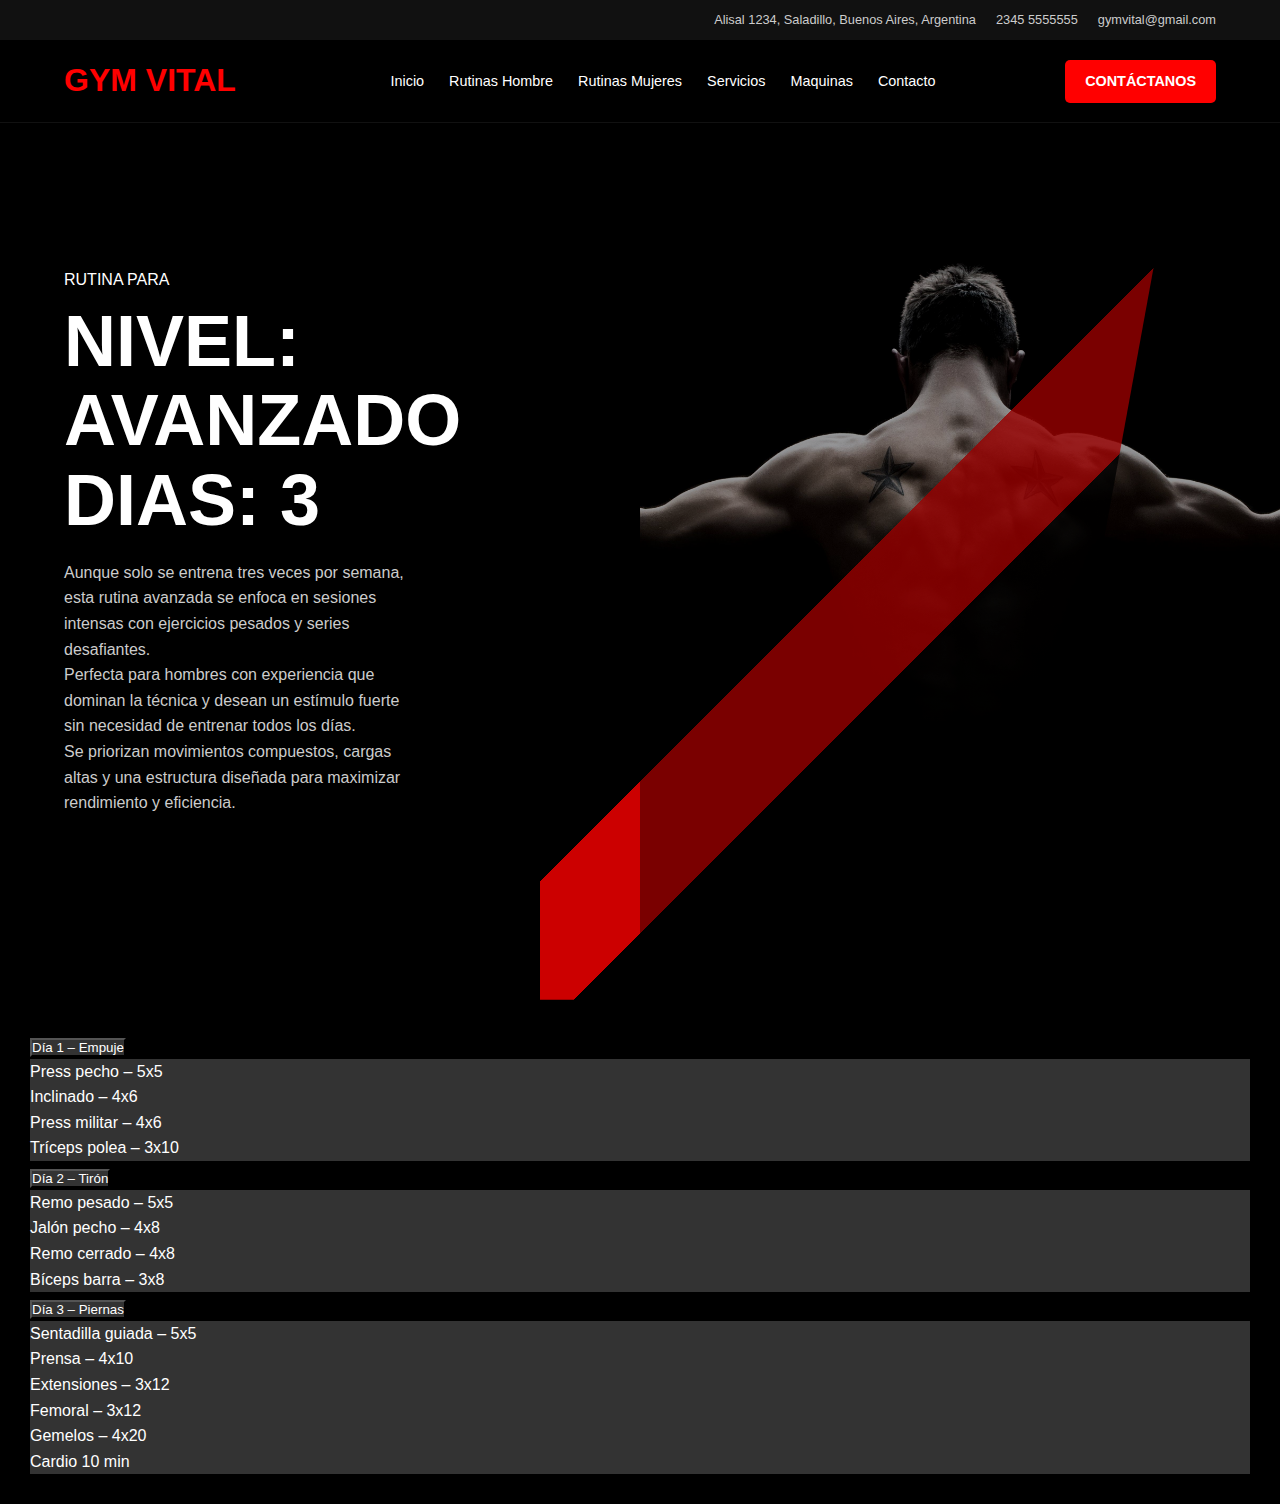
<file: avanzado3diashombre.html>
<!DOCTYPE html>
<html lang="es">

<head>
    <meta charset="UTF-8">
    <link href="https://cdn.jsdelivr.net/npm/bootstrap@5.3.8/dist/css/bootstrap.min.css" rel="stylesheet"
        integrity="sha384-sRIl4kxILFvY47J16cr9ZwB07vP4J8+LH7qKQnuqkuIAvNWLzeN8tE5YBujZqJLB" crossorigin="anonymous">
    <script src="https://cdn.jsdelivr.net/npm/bootstrap@5.3.8/dist/js/bootstrap.bundle.min.js"
        integrity="sha384-FKyoEForCGlyvwx9Hj09JcYn3nv7wiPVlz7YYwJrWVcXK/BmnVDxM+D2scQbITxI" crossorigin="anonymous">
    </script>

    <meta name="viewport" content="width=device-width, initial-scale=1.0">
    <title>GYM VITAL</title>
    <link rel="stylesheet" href="styleshombres.css">
</head>

<body>

    <header class="header">
        <div class="header-top-bar">
            <p>Alisal 1234, Saladillo, Buenos Aires, Argentina</p>
            <p>2345 5555555</p>
            <p>gymvital@gmail.com</p>
        </div>
        <nav class="navbar">
            <div class="logo">
                <span class="logo-text">GYM VITAL</span>
            </div>
            <ul class="nav-links">
                <li><a href="index.html">Inicio</a></li>
                <li><a href="hombre.html">Rutinas Hombre</a></li>
                <li><a href="mujer.html">Rutinas Mujeres</a></li>
                <li><a href="#servicios">Servicios</a></li>
                <li><a href="#maquinas">Maquinas</a></li>
                <li><a href="#contacto">Contacto</a></li>
            </ul>
            <a href="#contacto" class="btn btn-primary">Contáctanos</a>
        </nav>
    </header>

    <section class="hero-section">
        <div class="hero-content">
            <p class="since">RUTINA PARA</p>
            <h1>NIVEL: AVANZADO <br> DIAS: 3</h1>
            <p>Aunque solo se entrena tres veces por semana, esta rutina avanzada se enfoca en sesiones intensas con
                ejercicios pesados y series desafiantes. <br>Perfecta para hombres con experiencia que dominan la
                técnica y
                desean un estímulo fuerte sin necesidad de entrenar todos los días. <br>Se priorizan movimientos
                compuestos,
                cargas altas y una estructura diseñada para maximizar rendimiento y eficiencia.</p>
        </div>
        <div class="hero-image">
            <div class="overlay-shape"></div>
        </div>
    </section>


    <div class="contenedorrutina">

        <div class="accordion accordion-flush" id="accordionFlushExample">
            <div class="accordion-item">
                <h2 class="accordion-header">
                    <button class="accordion-button collapsed" type="button" data-bs-toggle="collapse"
                        data-bs-target="#flush-collapseOne" aria-expanded="false" aria-controls="flush-collapseOne">
                        Día 1 – Empuje
                    </button>
                </h2>
                <div id="flush-collapseOne" class="accordion-collapse collapse" data-bs-parent="#accordionFlushExample">
                    <div class="accordion-body">
                        <td>
                            Press pecho – 5x5<br>
                            Inclinado – 4x6<br>
                            Press militar – 4x6<br>
                            Tríceps polea – 3x10
                        </td>
                    </div>
                </div>
            </div>
            <div class="accordion-item">
                <h2 class="accordion-header">
                    <button class="accordion-button collapsed" type="button" data-bs-toggle="collapse"
                        data-bs-target="#flush-collapseTwo" aria-expanded="false" aria-controls="flush-collapseTwo">
                        Día 2 – Tirón
                    </button>
                </h2>
                <div id="flush-collapseTwo" class="accordion-collapse collapse" data-bs-parent="#accordionFlushExample">
                    <div class="accordion-body">
                        <td>
                            Remo pesado – 5x5<br>
                            Jalón pecho – 4x8<br>
                            Remo cerrado – 4x8<br>
                            Bíceps barra – 3x8
                        </td>
                    </div>
                </div>
            </div>
            <div class="accordion-item">
                <h2 class="accordion-header">
                    <button class="accordion-button collapsed" type="button" data-bs-toggle="collapse"
                        data-bs-target="#flush-collapseThree" aria-expanded="false" aria-controls="flush-collapseThree">
                        Día 3 – Piernas
                    </button>
                </h2>
                <div id="flush-collapseThree" class="accordion-collapse collapse"
                    data-bs-parent="#accordionFlushExample">
                    <div class="accordion-body">
                        <td>
                            Sentadilla guiada – 5x5<br>
                            Prensa – 4x10<br>
                            Extensiones – 3x12<br>
                            Femoral – 3x12<br>
                            Gemelos – 4x20<br>
                            Cardio 10 min
                        </td>
                    </div>
                </div>
            </div>
        </div>
    </div>


</body>

</html>
</file>
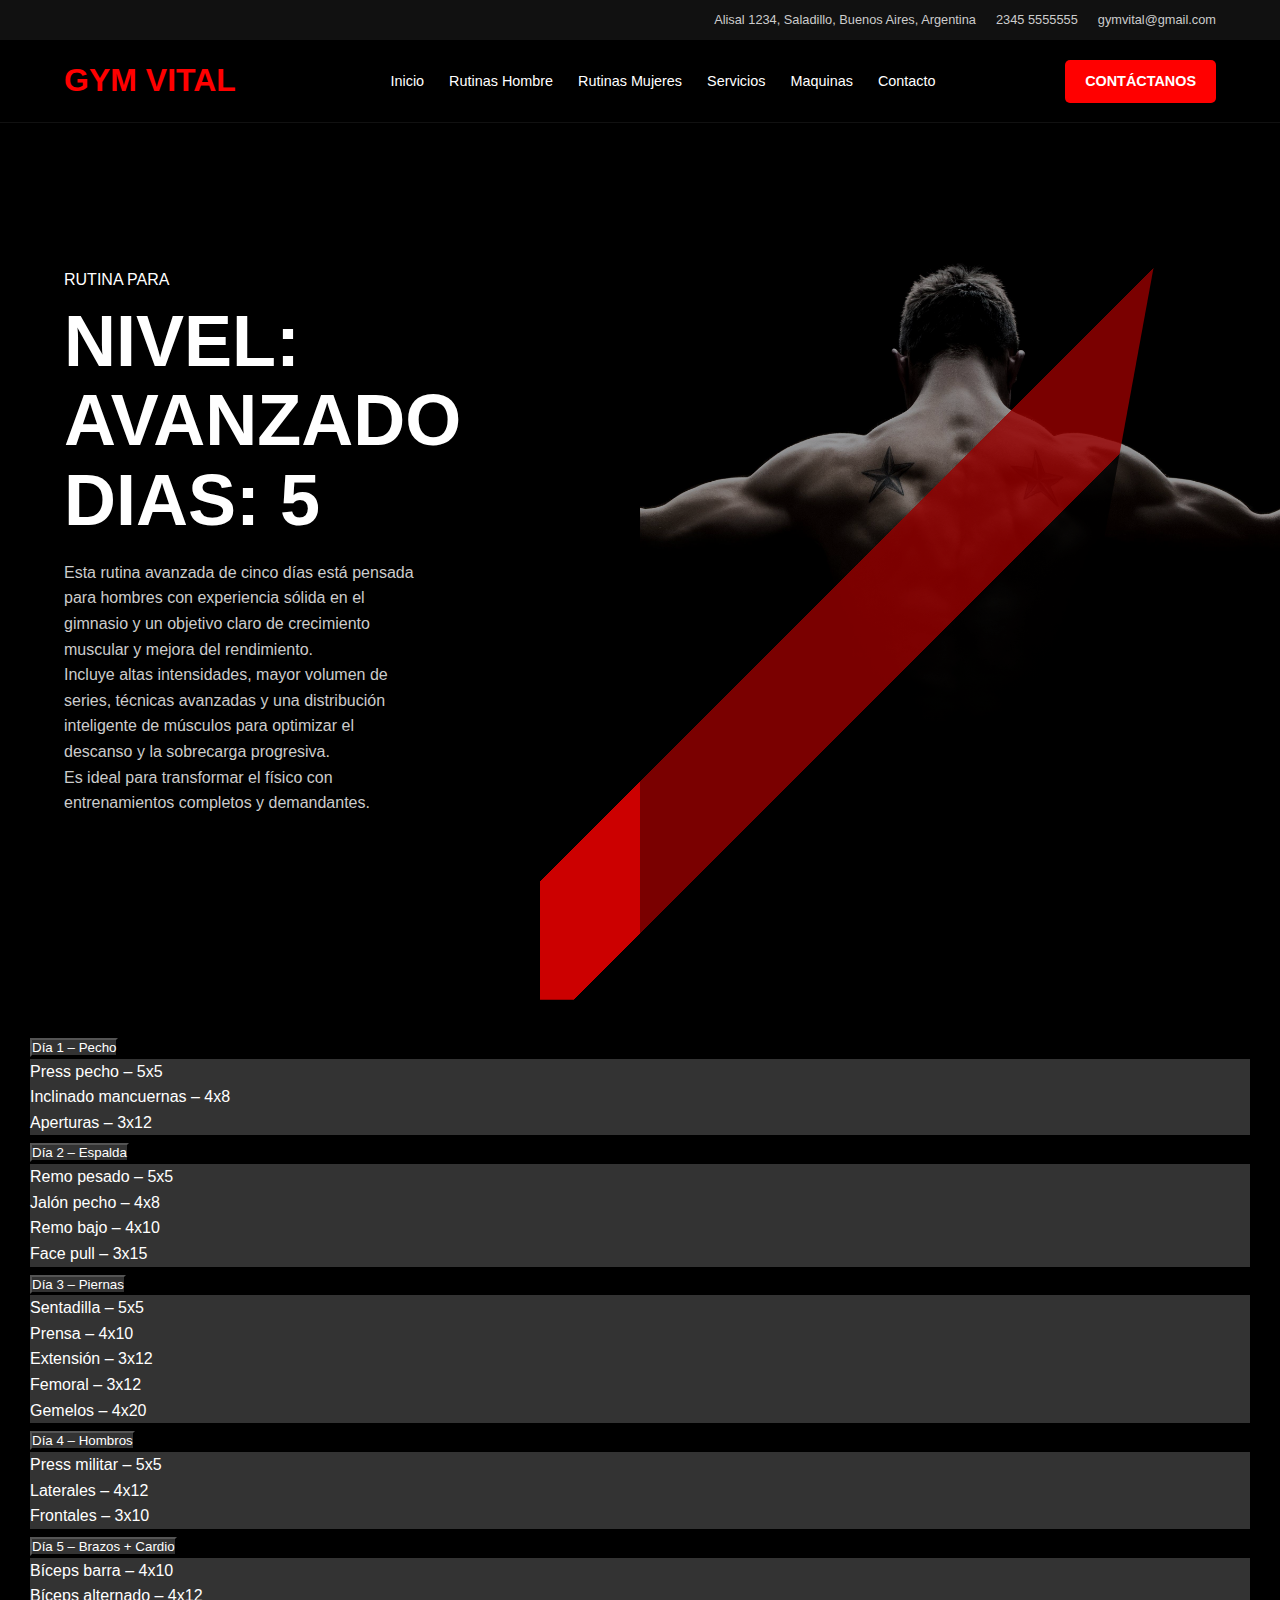
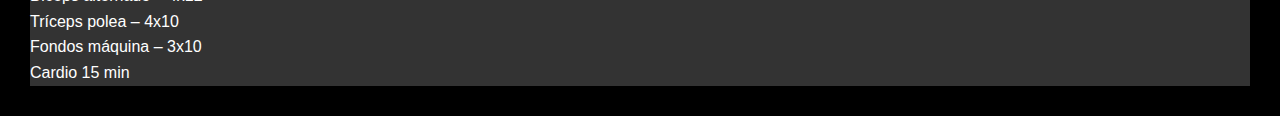
<file: avanzado5diashombre.html>
<!DOCTYPE html>
<html lang="es">

<head>
    <meta charset="UTF-8">
    <link href="https://cdn.jsdelivr.net/npm/bootstrap@5.3.8/dist/css/bootstrap.min.css" rel="stylesheet"
        integrity="sha384-sRIl4kxILFvY47J16cr9ZwB07vP4J8+LH7qKQnuqkuIAvNWLzeN8tE5YBujZqJLB" crossorigin="anonymous">
    <script src="https://cdn.jsdelivr.net/npm/bootstrap@5.3.8/dist/js/bootstrap.bundle.min.js"
        integrity="sha384-FKyoEForCGlyvwx9Hj09JcYn3nv7wiPVlz7YYwJrWVcXK/BmnVDxM+D2scQbITxI" crossorigin="anonymous">
    </script>

    <meta name="viewport" content="width=device-width, initial-scale=1.0">
    <title>GYM VITAL</title>
    <link rel="stylesheet" href="styleshombres.css">
</head>

<body>

    <header class="header">
        <div class="header-top-bar">
            <p>Alisal 1234, Saladillo, Buenos Aires, Argentina</p>
            <p>2345 5555555</p>
            <p>gymvital@gmail.com</p>
        </div>
        <nav class="navbar">
            <div class="logo">
                <span class="logo-text">GYM VITAL</span>
            </div>
            <ul class="nav-links">
                <li><a href="index.html">Inicio</a></li>
                <li><a href="hombre.html">Rutinas Hombre</a></li>
                <li><a href="mujer.html">Rutinas Mujeres</a></li>
                <li><a href="#servicios">Servicios</a></li>
                <li><a href="#maquinas">Maquinas</a></li>
                <li><a href="#contacto">Contacto</a></li>
            </ul>
            <a href="#contacto" class="btn btn-primary">Contáctanos</a>
        </nav>
    </header>

    <section class="hero-section">
        <div class="hero-content">
            <p class="since">RUTINA PARA</p>
            <h1>NIVEL: AVANZADO <br> DIAS: 5</h1>
            <p>Esta rutina avanzada de cinco días está pensada para hombres con experiencia sólida en el gimnasio y un
                objetivo claro de crecimiento muscular y mejora del rendimiento. <br> Incluye altas intensidades, mayor
                volumen de series, técnicas avanzadas y una distribución inteligente de músculos para optimizar el
                descanso y la sobrecarga progresiva. <br>Es ideal para transformar el físico con entrenamientos
                completos y
                demandantes.</p>
        </div>
        <div class="hero-image">
            <div class="overlay-shape"></div>
        </div>
    </section>


    <div class="contenedorrutina">

        <div class="accordion accordion-flush" id="accordionFlushExample">
            <div class="accordion-item">
                <h2 class="accordion-header">
                    <button class="accordion-button collapsed" type="button" data-bs-toggle="collapse"
                        data-bs-target="#flush-collapseOne" aria-expanded="false" aria-controls="flush-collapseOne">
                        Día 1 – Pecho
                    </button>
                </h2>
                <div id="flush-collapseOne" class="accordion-collapse collapse" data-bs-parent="#accordionFlushExample">
                    <div class="accordion-body">
                        <td>
                            Press pecho – 5x5<br>
                            Inclinado mancuernas – 4x8<br>
                            Aperturas – 3x12
                        </td>
                    </div>
                </div>
            </div>
            <div class="accordion-item">
                <h2 class="accordion-header">
                    <button class="accordion-button collapsed" type="button" data-bs-toggle="collapse"
                        data-bs-target="#flush-collapseTwo" aria-expanded="false" aria-controls="flush-collapseTwo">
                        Día 2 – Espalda
                    </button>
                </h2>
                <div id="flush-collapseTwo" class="accordion-collapse collapse" data-bs-parent="#accordionFlushExample">
                    <div class="accordion-body">
                        <td>
                            Remo pesado – 5x5<br>
                            Jalón pecho – 4x8<br>
                            Remo bajo – 4x10<br>
                            Face pull – 3x15
                        </td>
                    </div>
                </div>
            </div>
            <div class="accordion-item">
                <h2 class="accordion-header">
                    <button class="accordion-button collapsed" type="button" data-bs-toggle="collapse"
                        data-bs-target="#flush-collapseThree" aria-expanded="false" aria-controls="flush-collapseThree">
                        Día 3 – Piernas
                    </button>
                </h2>
                <div id="flush-collapseThree" class="accordion-collapse collapse"
                    data-bs-parent="#accordionFlushExample">
                    <div class="accordion-body">
                        <td>
                            Sentadilla – 5x5<br>
                            Prensa – 4x10<br>
                            Extensión – 3x12<br>
                            Femoral – 3x12<br>
                            Gemelos – 4x20
                        </td>
                    </div>
                </div>
            </div>
            <div class="accordion-item">
                <h2 class="accordion-header">
                    <button class="accordion-button collapsed" type="button" data-bs-toggle="collapse"
                        data-bs-target="#flush-collapseThree" aria-expanded="false" aria-controls="flush-collapseThree">
                        Día 4 – Hombros
                    </button>
                </h2>
                <div id="flush-collapseThree" class="accordion-collapse collapse"
                    data-bs-parent="#accordionFlushExample">
                    <div class="accordion-body">
                        <td>
                            Press militar – 5x5<br>
                            Laterales – 4x12<br>
                            Frontales – 3x10
                        </td>
                    </div>
                </div>
            </div>
            <div class="accordion-item">
                <h2 class="accordion-header">
                    <button class="accordion-button collapsed" type="button" data-bs-toggle="collapse"
                        data-bs-target="#flush-collapseThree" aria-expanded="false" aria-controls="flush-collapseThree">
                        Día 5 – Brazos + Cardio
                    </button>
                </h2>
                <div id="flush-collapseThree" class="accordion-collapse collapse"
                    data-bs-parent="#accordionFlushExample">
                    <div class="accordion-body">
                        <td>
                            Bíceps barra – 4x10<br>
                            Bíceps alternado – 4x12<br>
                            Tríceps polea – 4x10<br>
                            Fondos máquina – 3x10<br>
                            Cardio 15 min
                        </td>
                    </div>
                </div>
            </div>
        </div>
    </div>


</body>

</html>
</file>
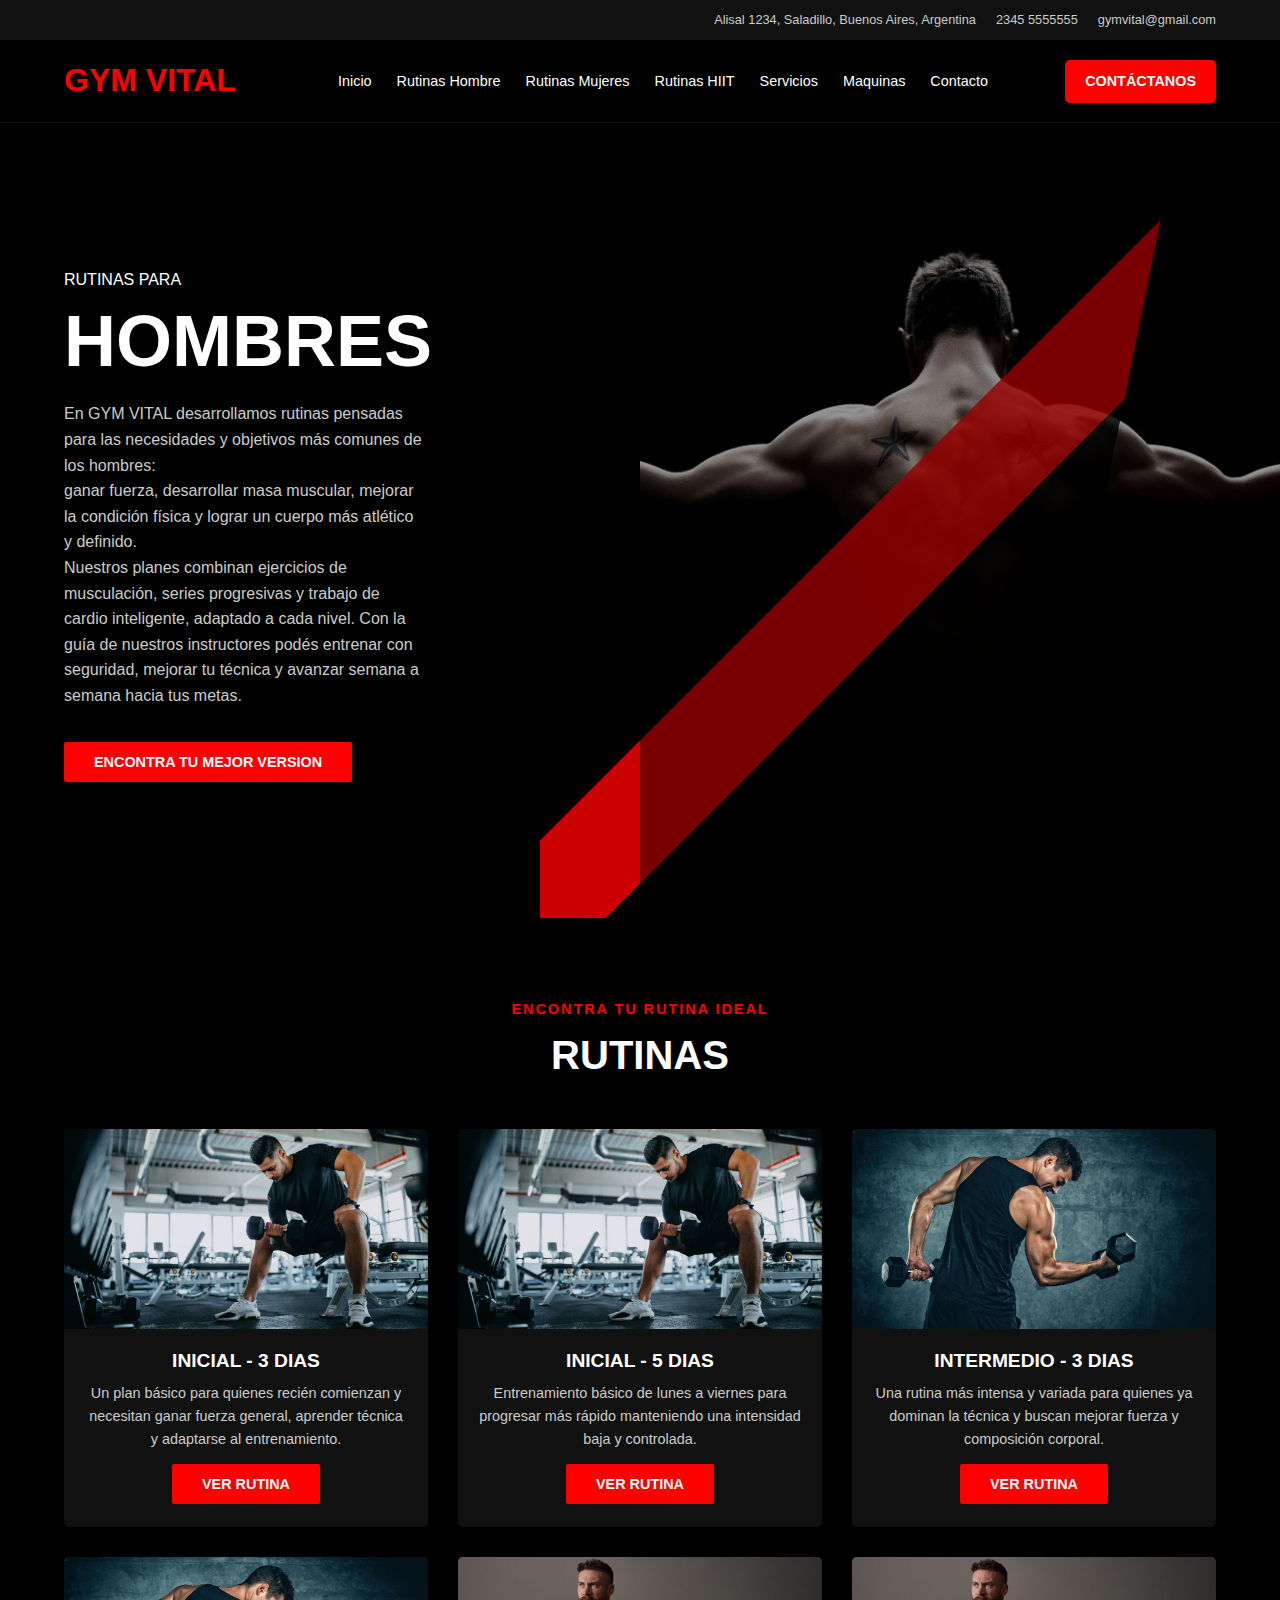
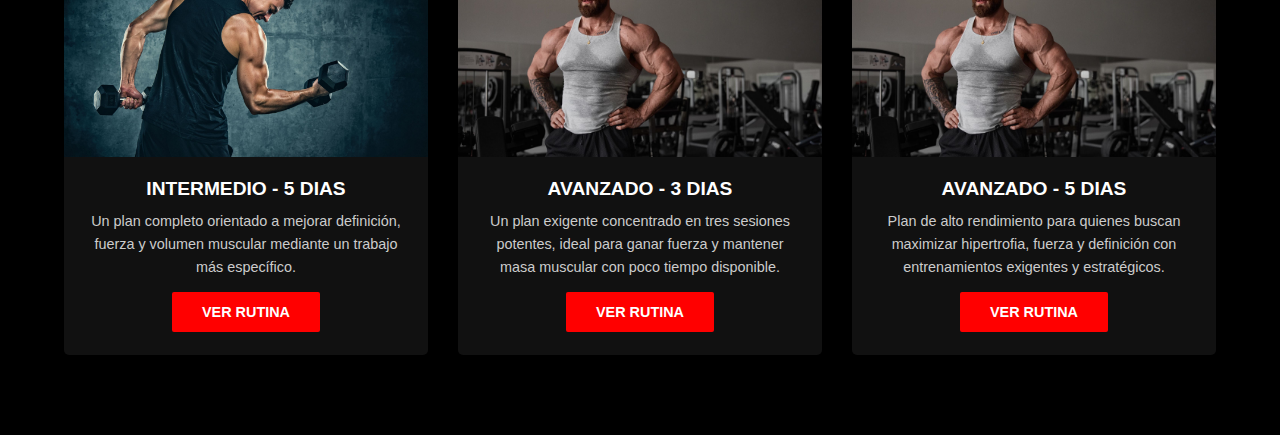
<file: hombres.html>
<!DOCTYPE html>
<html lang="es">

<head>
    <meta charset="UTF-8">
    <meta name="viewport" content="width=device-width, initial-scale=1.0">
    <title>GYM VITAL</title>
    <link rel="stylesheet" href="styleshombres.css">
</head>

<body>

    <header class="header">
        <div class="header-top-bar">
            <p>Alisal 1234, Saladillo, Buenos Aires, Argentina</p>
            <p>2345 5555555</p>
            <p>gymvital@gmail.com</p>
        </div>
        <nav class="navbar">
            <div class="logo">
                <span class="logo-text">GYM VITAL</span>
            </div>
            <ul class="nav-links">
                <li><a href="index.html">Inicio</a></li>
                <li><a href="rutinashombre.html">Rutinas Hombre</a></li>
                <li><a href="rutinasmujer.html">Rutinas Mujeres</a></li>
                <li><a href="rutinashiit.html">Rutinas HIIT</a></li>
                <li><a href="#servicios">Servicios</a></li>
                <li><a href="#maquinas">Maquinas</a></li>
                <li><a href="#contacto">Contacto</a></li>
            </ul>
            <a href="#contacto" class="btn btn-primary">Contáctanos</a>
        </nav>
    </header>

    <section class="hero-section">
        <div class="hero-content">
            <p class="since">RUTINAS PARA</p>
            <h1>HOMBRES</h1>
            <p>En GYM VITAL desarrollamos rutinas pensadas para las necesidades y objetivos más comunes de los
                hombres:<br>
                ganar fuerza, desarrollar masa muscular, mejorar la condición física y lograr un cuerpo más atlético y
                definido. <br>Nuestros planes combinan ejercicios de musculación, series progresivas y trabajo de cardio
                inteligente, adaptado a cada nivel. Con la guía de nuestros instructores podés entrenar con seguridad,
                mejorar tu técnica y avanzar semana a semana hacia tus metas.</p>
            <a href="#leer-mas" class="btn btn-secondary">encontra tu mejor version</a>
        </div>
        <div class="hero-image">
            <div class="overlay-shape"></div>
        </div>
    </section>



    <section class="training-programs">
        <p class="subtitle">encontra tu rutina ideal</p>
        <h2>RUTINAS</h2>
        <div class="programs-grid">

            <div class="program-card">
                <div class="card-image-placeholder">
                </div>
                <h3>inicial - 3 dias</h3>
                <p>Un plan básico para quienes recién comienzan y necesitan ganar fuerza general, aprender técnica y
                    adaptarse al entrenamiento.</p>
                <a href="inicial3diashombre.html" class="btn btn-secondary">Ver rutina</a>
            </div>



            <div class="program-card">
                <div class="card-image-placeholder">
                </div>
                <h3>inicial - 5 dias</h3>
                <p>Entrenamiento básico de lunes a viernes para progresar más rápido manteniendo una intensidad baja y
                    controlada.</p>
                <a href="inicial5diashombre.html" class="btn btn-secondary">Ver rutina</a>
            </div>

            <div class="program-card">
                <div class="card-image-placeholder">
                </div>
                <h3>intermedio - 3 dias</h3>
                <p>Una rutina más intensa y variada para quienes ya dominan la técnica y buscan mejorar fuerza y
                    composición corporal.</p>
                <a href="intermedio3diashombre.html" class="btn btn-secondary">Ver rutina</a>
            </div>

            <div class="program-card">
                <div class="card-image-placeholder">
                </div>
                <h3>intermedio - 5 dias</h3>
                <p>Un plan completo orientado a mejorar definición, fuerza y volumen muscular mediante un trabajo más
                    específico.</p>
                <a href="intermedio5diashombre.html" class="btn btn-secondary">Ver rutina</a>
            </div>

            <div class="program-card">
                <div class="card-image-placeholder">
                </div>
                <h3>avanzado - 3 dias</h3>
                <p>Un plan exigente concentrado en tres sesiones potentes, ideal para ganar fuerza y mantener masa
                    muscular con poco tiempo disponible.</p>
                <a href="avanzado3diashombre.html" class="btn btn-secondary">Ver rutina</a>
            </div>

            <div class="program-card">
                <div class="card-image-placeholder">
                </div>
                <h3>avanzado - 5 dias</h3>
                <p>Plan de alto rendimiento para quienes buscan maximizar hipertrofia, fuerza y definición con
                    entrenamientos exigentes y estratégicos.</p>
                <a href="avanzado5diashombre.html" class="btn btn-secondary">Ver rutina</a>
            </div>

        </div>
    </section>

</body>

</html>
</file>
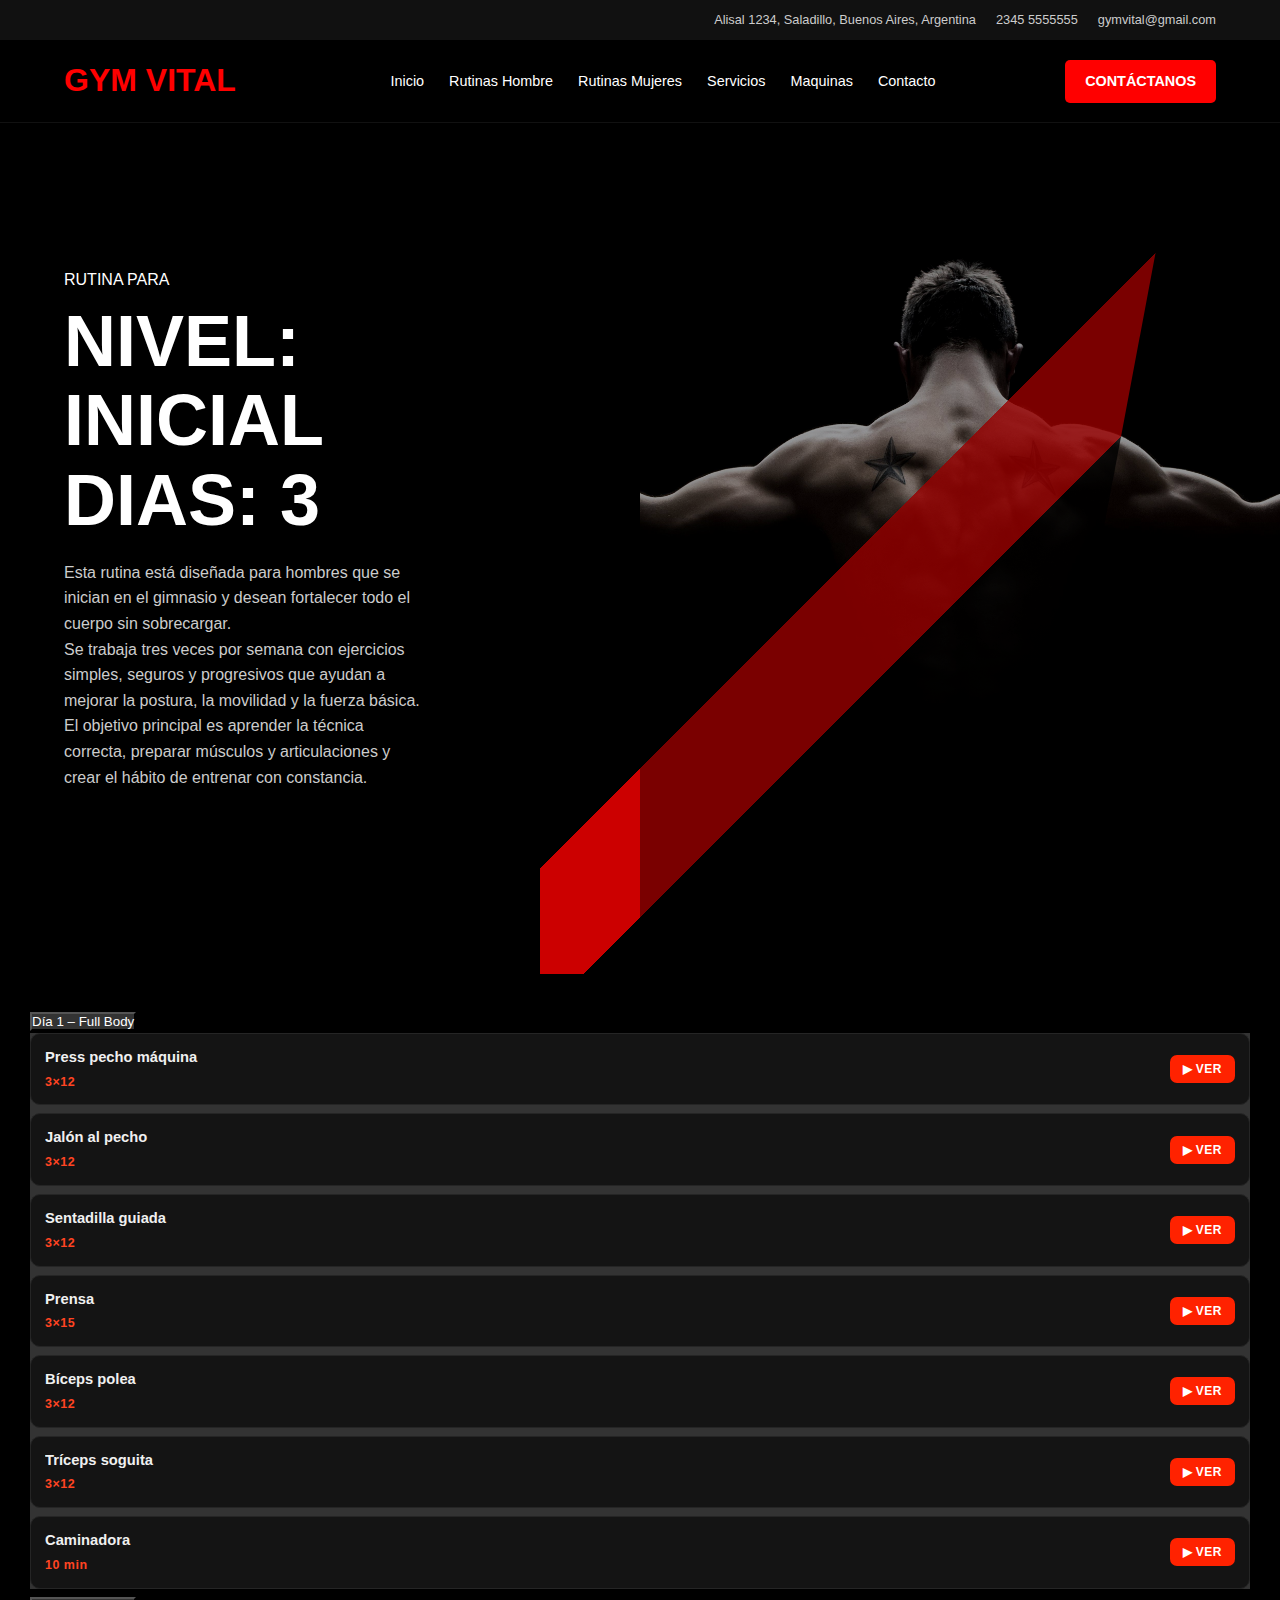
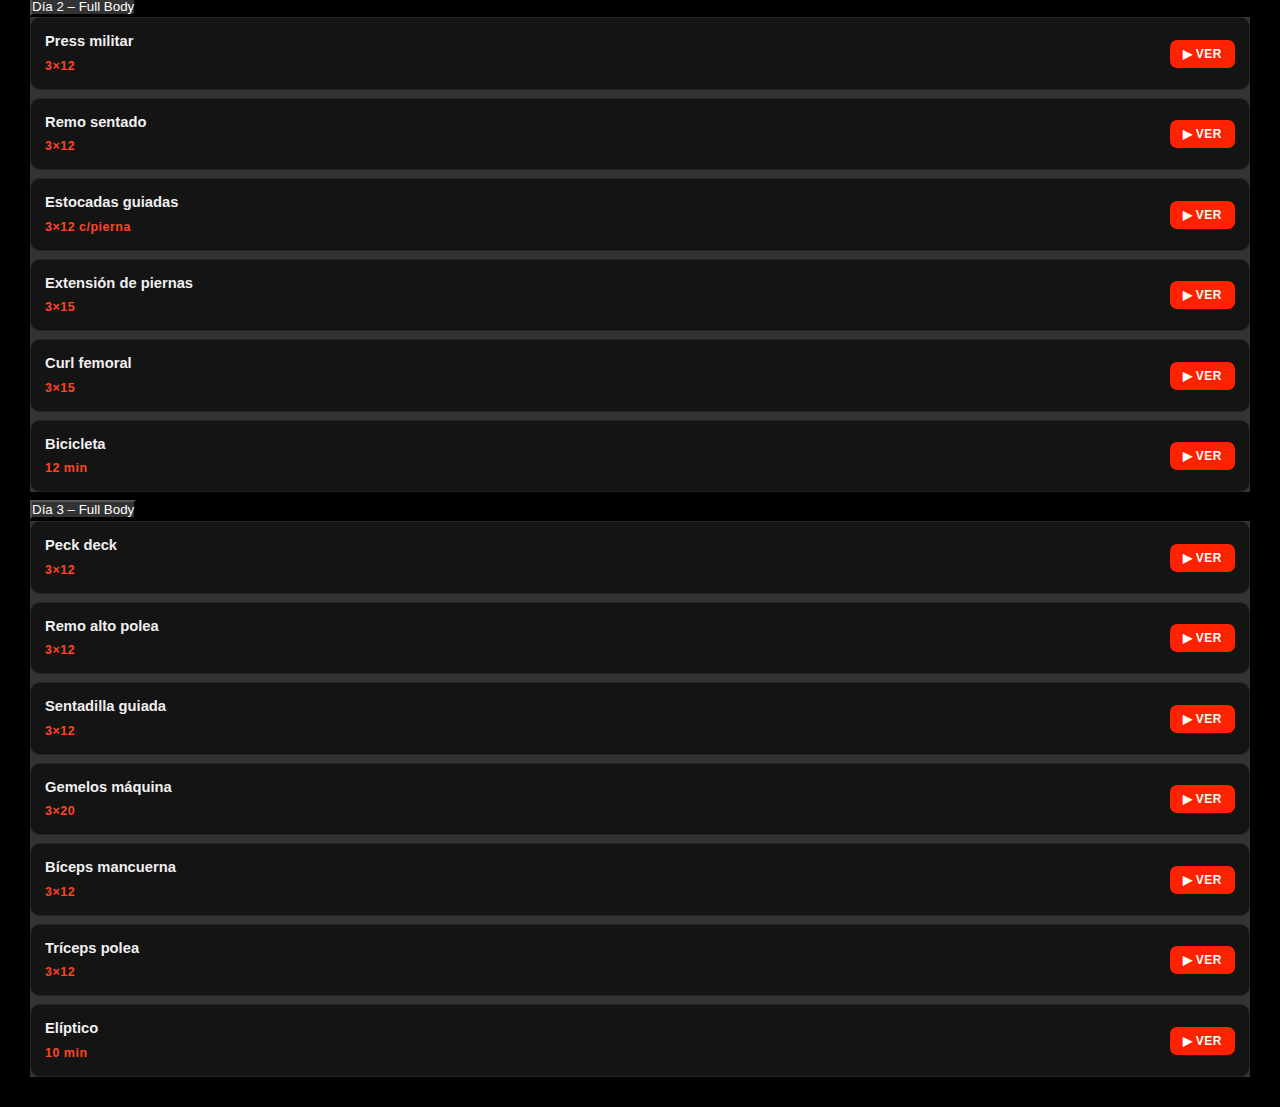
<file: inicial3diashombre.html>
<!DOCTYPE html>
<html lang="es">

<head>
    <meta charset="UTF-8">
    <link href="https://cdn.jsdelivr.net/npm/bootstrap@5.3.8/dist/css/bootstrap.min.css" rel="stylesheet"
        integrity="sha384-sRIl4kxILFvY47J16cr9ZwB07vP4J8+LH7qKQnuqkuIAvNWLzeN8tE5YBujZqJLB" crossorigin="anonymous">
    <script src="https://cdn.jsdelivr.net/npm/bootstrap@5.3.8/dist/js/bootstrap.bundle.min.js"
        integrity="sha384-FKyoEForCGlyvwx9Hj09JcYn3nv7wiPVlz7YYwJrWVcXK/BmnVDxM+D2scQbITxI" crossorigin="anonymous">
    </script>

    <meta name="viewport" content="width=device-width, initial-scale=1.0">
    <title>GYM VITAL</title>
    <link rel="stylesheet" href="styleshombres.css">
    <link rel="manifest" href="/manifest.json">
    <meta name="theme-color" content="#c8a84b">
    <meta name="apple-mobile-web-app-capable" content="yes">
    <meta name="apple-mobile-web-app-status-bar-style" content="black-translucent">
    <meta name="apple-mobile-web-app-title" content="GYM VITAL">
    <link rel="apple-touch-icon" href="/img/icon-192.png">
    <link rel="stylesheet" href="exercise-3d.css">
    <script src="exercise-3d.js" defer></script>
</head>

<body>

    <header class="header">
        <div class="header-top-bar">
            <p>Alisal 1234, Saladillo, Buenos Aires, Argentina</p>
            <p>2345 5555555</p>
            <p>gymvital@gmail.com</p>
        </div>
        <nav class="navbar">
            <div class="logo">
                <span class="logo-text">GYM VITAL</span>
            </div>
            <ul class="nav-links">
                <li><a href="index.html">Inicio</a></li>
                <li><a href="rutinashombre.html">Rutinas Hombre</a></li>
                <li><a href="rutinasmujer.html">Rutinas Mujeres</a></li>
                <li><a href="#servicios">Servicios</a></li>
                <li><a href="#maquinas">Maquinas</a></li>
                <li><a href="#contacto">Contacto</a></li>
            </ul>
            <a href="#contacto" class="btn btn-primary">Contáctanos</a>
        </nav>
    </header>

    <section class="hero-section">
        <div class="hero-content">
            <p class="since">RUTINA PARA</p>
            <h1>NIVEL: INICIAL <br> DIAS: 3</h1>
            <p>Esta rutina está diseñada para hombres que se inician en el gimnasio y desean fortalecer todo el cuerpo
                sin sobrecargar. <br> Se trabaja tres veces por semana con ejercicios simples, seguros y progresivos que
                ayudan a mejorar la postura, la movilidad y la fuerza básica. <br>El objetivo principal es aprender la
                técnica correcta, preparar músculos y articulaciones y crear el hábito de entrenar con constancia.</p>
        </div>
        <div class="hero-image">
            <div class="overlay-shape"></div>
        </div>
    </section>


    <div class="contenedorrutina">

        <div class="accordion accordion-flush" id="accordionFlushExample">
            <div class="accordion-item">
                <h2 class="accordion-header">
                    <button class="accordion-button collapsed" type="button" data-bs-toggle="collapse"
                        data-bs-target="#flush-collapseOne" aria-expanded="false" aria-controls="flush-collapseOne">
                        Día 1 – Full Body
                    </button>
                </h2>
                <div id="flush-collapseOne" class="accordion-collapse collapse" data-bs-parent="#accordionFlushExample">
                    <div class="accordion-body">
                        <ul class="exercise-list">
                            <div class="exercise-item" data-exercise="Press pecho máquina"
                                data-video="https://www.youtube.com/watch?v=TAH8RxOS0VI">
                                <div class="ex-item-info">
                                    <span class="ex-item-name">Press pecho máquina</span>
                                    <span class="ex-item-sets">3×12</span>
                                </div>
                                <button class="ex-demo-btn">▶ Ver</button>
                            </div>
                            <div class="exercise-item" data-exercise="Jalón al pecho"
                                data-video="https://www.youtube.com/shorts/TcYwpzaRS1I">
                                <div class="ex-item-info">
                                    <span class="ex-item-name">Jalón al pecho</span>
                                    <span class="ex-item-sets">3×12</span>
                                </div>
                                <button class="ex-demo-btn">▶ Ver</button>
                            </div>
                            <div class="exercise-item" data-exercise="Sentadilla guiada"
                                data-video="https://www.youtube.com/shorts/a6NWs-YHUfY">
                                <div class="ex-item-info">
                                    <span class="ex-item-name">Sentadilla guiada</span>
                                    <span class="ex-item-sets">3×12</span>
                                </div>
                                <button class="ex-demo-btn">▶ Ver</button>
                            </div>
                            <div class="exercise-item" data-exercise="Prensa"
                                data-video="https://www.youtube.com/shorts/8gPJfr-2aRM">
                                <div class="ex-item-info">
                                    <span class="ex-item-name">Prensa</span>
                                    <span class="ex-item-sets">3×15</span>
                                </div>
                                <button class="ex-demo-btn">▶ Ver</button>
                            </div>
                            <div class="exercise-item" data-exercise="Bíceps polea"
                                data-video="https://www.youtube.com/shorts/6TXJGZY_FTQ">
                                <div class="ex-item-info">
                                    <span class="ex-item-name">Bíceps polea</span>
                                    <span class="ex-item-sets">3×12</span>
                                </div>
                                <button class="ex-demo-btn">▶ Ver</button>
                            </div>
                            <div class="exercise-item" data-exercise="Tríceps soguita"
                                data-video="https://www.youtube.com/shorts/vqq2NowgTrk">
                                <div class="ex-item-info">
                                    <span class="ex-item-name">Tríceps soguita</span>
                                    <span class="ex-item-sets">3×12</span>
                                </div>
                                <button class="ex-demo-btn">▶ Ver</button>
                            </div>
                            <div class="exercise-item" data-exercise="Caminadora"
                                data-video="https://www.youtube.com/shorts/4_knzdF1VwQ">
                                <div class="ex-item-info">
                                    <span class="ex-item-name">Caminadora</span>
                                    <span class="ex-item-sets">10 min</span>
                                </div>
                                <button class="ex-demo-btn">▶ Ver</button>
                            </div>
                        </ul>
                    </div>
                </div>
            </div>
            <div class="accordion-item">
                <h2 class="accordion-header">
                    <button class="accordion-button collapsed" type="button" data-bs-toggle="collapse"
                        data-bs-target="#flush-collapseTwo" aria-expanded="false" aria-controls="flush-collapseTwo">
                        Día 2 – Full Body
                    </button>
                </h2>
                <div id="flush-collapseTwo" class="accordion-collapse collapse" data-bs-parent="#accordionFlushExample">
                    <div class="accordion-body">
                        <ul class="exercise-list">
                            <div class="exercise-item" data-exercise="Press militar"
                                data-video="https://www.youtube.com/shorts/DdITN8U-kFI">
                                <div class="ex-item-info">
                                    <span class="ex-item-name">Press militar</span>
                                    <span class="ex-item-sets">3×12</span>
                                </div>
                                <button class="ex-demo-btn">▶ Ver</button>
                            </div>
                            <div class="exercise-item" data-exercise="Remo sentado"
                                data-video="https://www.youtube.com/shorts/I3Wi6GK0QMk">
                                <div class="ex-item-info">
                                    <span class="ex-item-name">Remo sentado</span>
                                    <span class="ex-item-sets">3×12</span>
                                </div>
                                <button class="ex-demo-btn">▶ Ver</button>
                            </div>
                            <div class="exercise-item" data-exercise="Estocadas guiadas"
                                data-video="https://www.youtube.com/shorts/hYOP0SfeERI">
                                <div class="ex-item-info">
                                    <span class="ex-item-name">Estocadas guiadas</span>
                                    <span class="ex-item-sets">3×12 c/pierna</span>
                                </div>
                                <button class="ex-demo-btn">▶ Ver</button>
                            </div>
                            <div class="exercise-item" data-exercise="Extensión de piernas"
                                data-video="https://www.youtube.com/shorts/oQM875T39M4">
                                <div class="ex-item-info">
                                    <span class="ex-item-name">Extensión de piernas</span>
                                    <span class="ex-item-sets">3×15</span>
                                </div>
                                <button class="ex-demo-btn">▶ Ver</button>
                            </div>
                            <div class="exercise-item" data-exercise="Curl femoral"
                                data-video="https://www.youtube.com/shorts/ENDnSAkatcw">
                                <div class="ex-item-info">
                                    <span class="ex-item-name">Curl femoral</span>
                                    <span class="ex-item-sets">3×15</span>
                                </div>
                                <button class="ex-demo-btn">▶ Ver</button>
                            </div>
                            <div class="exercise-item" data-exercise="Bicicleta"
                                data-video="https://www.youtube.com/shorts/LB8SCNImZn8">
                                <div class="ex-item-info">
                                    <span class="ex-item-name">Bicicleta</span>
                                    <span class="ex-item-sets">12 min</span>
                                </div>
                                <button class="ex-demo-btn">▶ Ver</button>
                            </div>
                        </ul>
                    </div>
                </div>
            </div>
            <div class="accordion-item">
                <h2 class="accordion-header">
                    <button class="accordion-button collapsed" type="button" data-bs-toggle="collapse"
                        data-bs-target="#flush-collapseThree" aria-expanded="false" aria-controls="flush-collapseThree">
                        Día 3 – Full Body
                    </button>
                </h2>
                <div id="flush-collapseThree" class="accordion-collapse collapse"
                    data-bs-parent="#accordionFlushExample">
                    <div class="accordion-body">
                        <ul class="exercise-list">
                            <div class="exercise-item" data-exercise="Peck deck"
                                data-video="https://www.youtube.com/shorts/a9vQ_hwIksU">
                                <div class="ex-item-info">
                                    <span class="ex-item-name">Peck deck</span>
                                    <span class="ex-item-sets">3×12</span>
                                </div>
                                <button class="ex-demo-btn">▶ Ver</button>
                            </div>
                            <div class="exercise-item" data-exercise="Remo alto polea"
                                data-video="https://www.youtube.com/shorts/Cy7DQiFqoZU">
                                <div class="ex-item-info">
                                    <span class="ex-item-name">Remo alto polea</span>
                                    <span class="ex-item-sets">3×12</span>
                                </div>
                                <button class="ex-demo-btn">▶ Ver</button>
                            </div>
                            <div class="exercise-item" data-exercise="Sentadilla guiada"
                                data-video="https://www.youtube.com/shorts/a6NWs-YHUfY">
                                <div class="ex-item-info">
                                    <span class="ex-item-name">Sentadilla guiada</span>
                                    <span class="ex-item-sets">3×12</span>
                                </div>
                                <button class="ex-demo-btn">▶ Ver</button>
                            </div>
                            <div class="exercise-item" data-exercise="Gemelos máquina"
                                data-video="https://www.youtube.com/shorts/goHLe1fninw">
                                <div class="ex-item-info">
                                    <span class="ex-item-name">Gemelos máquina</span>
                                    <span class="ex-item-sets">3×20</span>
                                </div>
                                <button class="ex-demo-btn">▶ Ver</button>
                            </div>
                            <div class="exercise-item" data-exercise="Bíceps mancuerna"
                                data-video="https://www.youtube.com/shorts/WrpQYs_n_Pw">
                                <div class="ex-item-info">
                                    <span class="ex-item-name">Bíceps mancuerna</span>
                                    <span class="ex-item-sets">3×12</span>
                                </div>
                                <button class="ex-demo-btn">▶ Ver</button>
                            </div>
                            <div class="exercise-item" data-exercise="Tríceps polea"
                                data-video="https://www.youtube.com/shorts/S1mPrwz8JWI">
                                <div class="ex-item-info">
                                    <span class="ex-item-name">Tríceps polea</span>
                                    <span class="ex-item-sets">3×12</span>
                                </div>
                                <button class="ex-demo-btn">▶ Ver</button>
                            </div>
                            <div class="exercise-item" data-exercise="Elíptico"
                                data-video="https://www.youtube.com/shorts/0-KKJe9l8Zw">
                                <div class="ex-item-info">
                                    <span class="ex-item-name">Elíptico</span>
                                    <span class="ex-item-sets">10 min</span>
                                </div>
                                <button class="ex-demo-btn">▶ Ver</button>
                            </div>
                        </ul>
                    </div>
                </div>
            </div>
        </div>
    </div>


    <script>
        if ('serviceWorker' in navigator) {
            window.addEventListener('load', () => navigator.serviceWorker.register('/sw.js'));
        }
    </script>
</body>

</html>
</file>
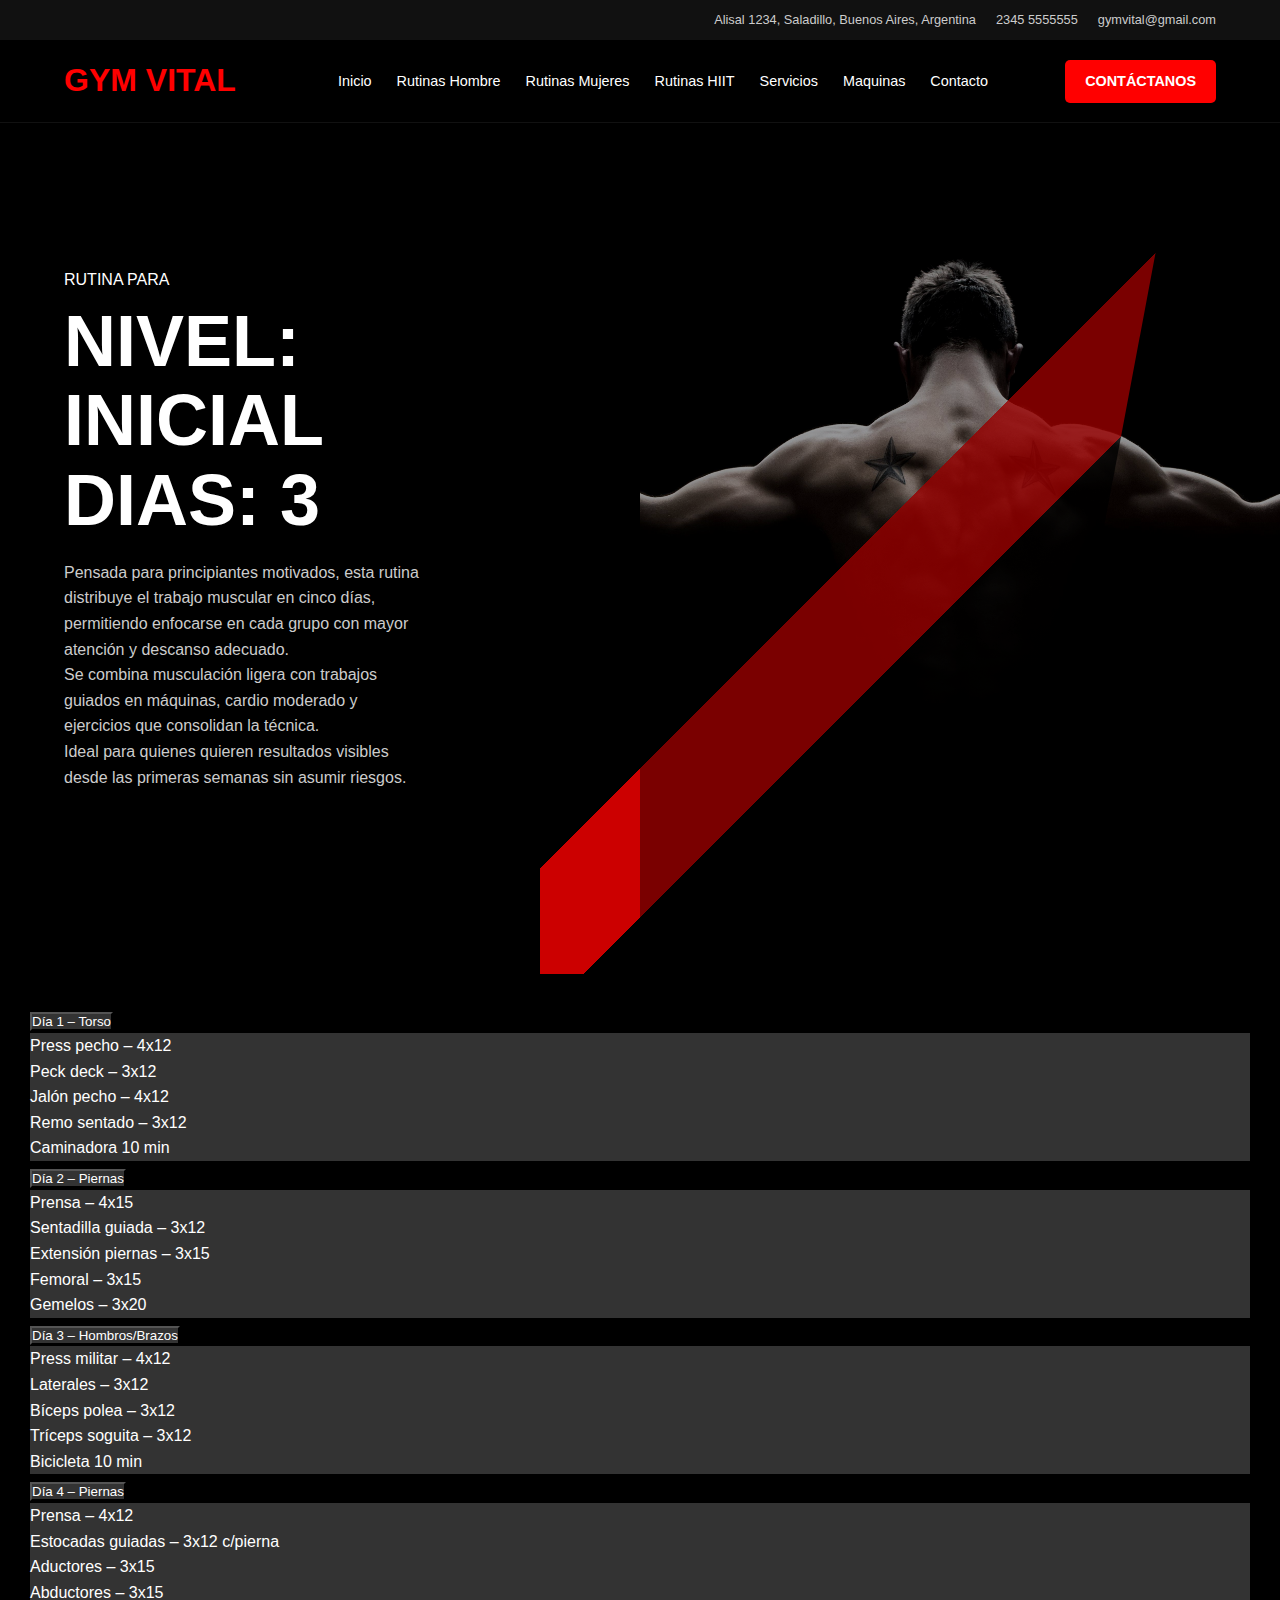
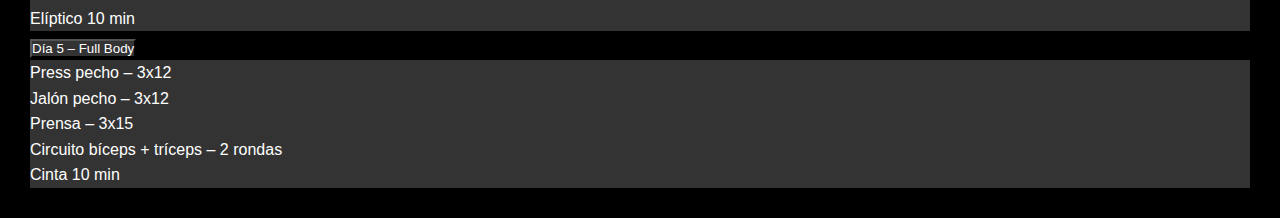
<file: inicial5diashombre.html>
<!DOCTYPE html>
<html lang="es">

<head>
    <meta charset="UTF-8">
    <link href="https://cdn.jsdelivr.net/npm/bootstrap@5.3.8/dist/css/bootstrap.min.css" rel="stylesheet"
        integrity="sha384-sRIl4kxILFvY47J16cr9ZwB07vP4J8+LH7qKQnuqkuIAvNWLzeN8tE5YBujZqJLB" crossorigin="anonymous">
    <script src="https://cdn.jsdelivr.net/npm/bootstrap@5.3.8/dist/js/bootstrap.bundle.min.js"
        integrity="sha384-FKyoEForCGlyvwx9Hj09JcYn3nv7wiPVlz7YYwJrWVcXK/BmnVDxM+D2scQbITxI" crossorigin="anonymous">
    </script>

    <meta name="viewport" content="width=device-width, initial-scale=1.0">
    <title>GYM VITAL</title>
    <link rel="stylesheet" href="styleshombres.css">
</head>

<body>

    <header class="header">
        <div class="header-top-bar">
            <p>Alisal 1234, Saladillo, Buenos Aires, Argentina</p>
            <p>2345 5555555</p>
            <p>gymvital@gmail.com</p>
        </div>
        <nav class="navbar">
            <div class="logo">
                <span class="logo-text">GYM VITAL</span>
            </div>
            <ul class="nav-links">
                <li><a href="index.html">Inicio</a></li>
                <li><a href="rutinashombre.html">Rutinas Hombre</a></li>
                <li><a href="rutinasmujer.html">Rutinas Mujeres</a></li>
                <li><a href="rutinashiit.html">Rutinas HIIT</a></li>
                <li><a href="#servicios">Servicios</a></li>
                <li><a href="#maquinas">Maquinas</a></li>
                <li><a href="#contacto">Contacto</a></li>
            </ul>
            <a href="#contacto" class="btn btn-primary">Contáctanos</a>
        </nav>
    </header>

    <section class="hero-section">
        <div class="hero-content">
            <p class="since">RUTINA PARA</p>
            <h1>NIVEL: INICIAL <br> DIAS: 3</h1>
            <p>Pensada para principiantes motivados, esta rutina distribuye el trabajo muscular en cinco días,
                permitiendo enfocarse en cada grupo con mayor atención y descanso adecuado. <br>Se combina musculación
                ligera con trabajos guiados en máquinas, cardio moderado y ejercicios que consolidan la técnica.
                <br>Ideal
                para quienes quieren resultados visibles desde las primeras semanas sin asumir riesgos.</p>
        </div>
        <div class="hero-image">
            <div class="overlay-shape"></div>
        </div>
    </section>


    <div class="contenedorrutina">

        <div class="accordion accordion-flush" id="accordionFlushExample">
            <div class="accordion-item">
                <h2 class="accordion-header">
                    <button class="accordion-button collapsed" type="button" data-bs-toggle="collapse"
                        data-bs-target="#flush-collapseOne" aria-expanded="false" aria-controls="flush-collapseOne">
                        Día 1 – Torso
                    </button>
                </h2>
                <div id="flush-collapseOne" class="accordion-collapse collapse" data-bs-parent="#accordionFlushExample">
                    <div class="accordion-body">

                        <td>
                            Press pecho – 4x12<br>
                            Peck deck – 3x12<br>
                            Jalón pecho – 4x12<br>
                            Remo sentado – 3x12<br>
                            Caminadora 10 min
                        </td>

                    </div>
                </div>
            </div>
            <div class="accordion-item">
                <h2 class="accordion-header">
                    <button class="accordion-button collapsed" type="button" data-bs-toggle="collapse"
                        data-bs-target="#flush-collapseTwo" aria-expanded="false" aria-controls="flush-collapseTwo">
                        Día 2 – Piernas
                    </button>
                </h2>
                <div id="flush-collapseTwo" class="accordion-collapse collapse" data-bs-parent="#accordionFlushExample">
                    <div class="accordion-body">
                        <td>
                            Prensa – 4x15<br>
                            Sentadilla guiada – 3x12<br>
                            Extensión piernas – 3x15<br>
                            Femoral – 3x15<br>
                            Gemelos – 3x20
                        </td>
                    </div>
                </div>
            </div>
            <div class="accordion-item">
                <h2 class="accordion-header">
                    <button class="accordion-button collapsed" type="button" data-bs-toggle="collapse"
                        data-bs-target="#flush-collapseThree" aria-expanded="false" aria-controls="flush-collapseThree">
                        Día 3 – Hombros/Brazos
                    </button>
                </h2>
                <div id="flush-collapseThree" class="accordion-collapse collapse"
                    data-bs-parent="#accordionFlushExample">
                    <div class="accordion-body">
                        <td>
                            Press militar – 4x12<br>
                            Laterales – 3x12<br>
                            Bíceps polea – 3x12<br>
                            Tríceps soguita – 3x12<br>
                            Bicicleta 10 min
                        </td>
                    </div>
                </div>
            </div>
            <div class="accordion-item">
                <h2 class="accordion-header">
                    <button class="accordion-button collapsed" type="button" data-bs-toggle="collapse"
                        data-bs-target="#flush-collapseThree" aria-expanded="false" aria-controls="flush-collapseThree">
                        Día 4 – Piernas
                    </button>
                </h2>
                <div id="flush-collapseThree" class="accordion-collapse collapse"
                    data-bs-parent="#accordionFlushExample">
                    <div class="accordion-body">
                        <td>
                            Prensa – 4x12<br>
                            Estocadas guiadas – 3x12 c/pierna<br>
                            Aductores – 3x15<br>
                            Abductores – 3x15<br>
                            Elíptico 10 min
                        </td>
                    </div>
                </div>
            </div>
            <div class="accordion-item">
                <h2 class="accordion-header">
                    <button class="accordion-button collapsed" type="button" data-bs-toggle="collapse"
                        data-bs-target="#flush-collapseThree" aria-expanded="false" aria-controls="flush-collapseThree">
                        Día 5 – Full Body
                    </button>
                </h2>
                <div id="flush-collapseThree" class="accordion-collapse collapse"
                    data-bs-parent="#accordionFlushExample">
                    <div class="accordion-body">
                        <td>
                            Press pecho – 3x12<br>
                            Jalón pecho – 3x12<br>
                            Prensa – 3x15<br>
                            Circuito bíceps + tríceps – 2 rondas<br>
                            Cinta 10 min
                        </td>
                    </div>
                </div>
            </div>


        </div>
    </div>


</body>

</html>
</file>
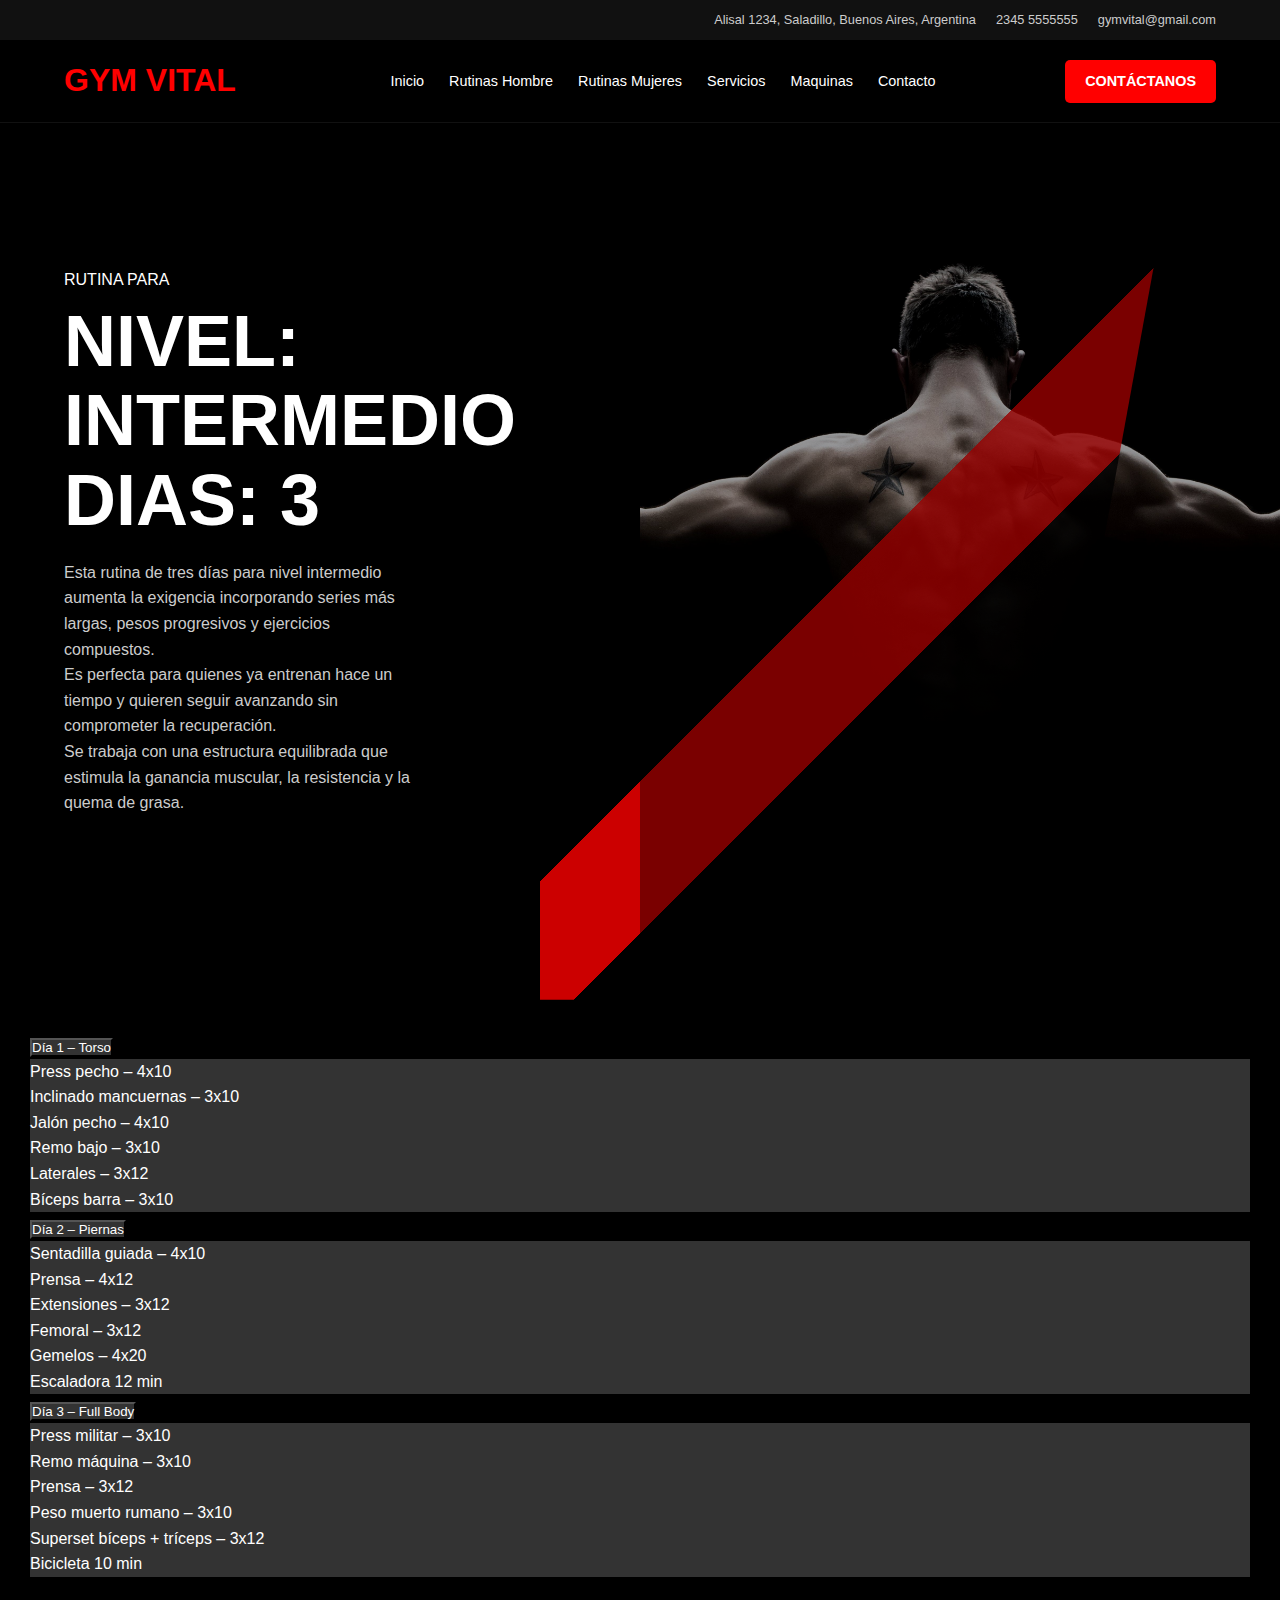
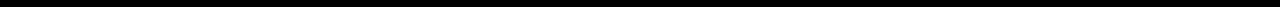
<file: intermedio3diashombre.html>
<!DOCTYPE html>
<html lang="es">

<head>
    <meta charset="UTF-8">
    <link href="https://cdn.jsdelivr.net/npm/bootstrap@5.3.8/dist/css/bootstrap.min.css" rel="stylesheet"
        integrity="sha384-sRIl4kxILFvY47J16cr9ZwB07vP4J8+LH7qKQnuqkuIAvNWLzeN8tE5YBujZqJLB" crossorigin="anonymous">
    <script src="https://cdn.jsdelivr.net/npm/bootstrap@5.3.8/dist/js/bootstrap.bundle.min.js"
        integrity="sha384-FKyoEForCGlyvwx9Hj09JcYn3nv7wiPVlz7YYwJrWVcXK/BmnVDxM+D2scQbITxI" crossorigin="anonymous">
    </script>

    <meta name="viewport" content="width=device-width, initial-scale=1.0">
    <title>GYM VITAL</title>
    <link rel="stylesheet" href="styleshombres.css">
</head>

<body>

    <header class="header">
        <div class="header-top-bar">
            <p>Alisal 1234, Saladillo, Buenos Aires, Argentina</p>
            <p>2345 5555555</p>
            <p>gymvital@gmail.com</p>
        </div>
        <nav class="navbar">
            <div class="logo">
                <span class="logo-text">GYM VITAL</span>
            </div>
            <ul class="nav-links">
                <li><a href="index.html">Inicio</a></li>
                <li><a href="hombre.html">Rutinas Hombre</a></li>
                <li><a href="mujer.html">Rutinas Mujeres</a></li>
                <li><a href="#servicios">Servicios</a></li>
                <li><a href="#maquinas">Maquinas</a></li>
                <li><a href="#contacto">Contacto</a></li>
            </ul>
            <a href="#contacto" class="btn btn-primary">Contáctanos</a>
        </nav>
    </header>

    <section class="hero-section">
        <div class="hero-content">
            <p class="since">RUTINA PARA</p>
            <h1>NIVEL: INTERMEDIO <br> DIAS: 3</h1>
            <p>Esta rutina de tres días para nivel intermedio aumenta la exigencia incorporando series más largas, pesos
                progresivos y ejercicios compuestos. <br> Es perfecta para quienes ya entrenan hace un tiempo y quieren
                seguir avanzando sin comprometer la recuperación. <br> Se trabaja con una estructura equilibrada que
                estimula la ganancia muscular, la resistencia y la quema de grasa.</p>
        </div>
        <div class="hero-image">
            <div class="overlay-shape"></div>
        </div>
    </section>


    <div class="contenedorrutina">

        <div class="accordion accordion-flush" id="accordionFlushExample">
            <div class="accordion-item">
                <h2 class="accordion-header">
                    <button class="accordion-button collapsed" type="button" data-bs-toggle="collapse"
                        data-bs-target="#flush-collapseOne" aria-expanded="false" aria-controls="flush-collapseOne">
                        Día 1 – Torso
                    </button>
                </h2>
                <div id="flush-collapseOne" class="accordion-collapse collapse" data-bs-parent="#accordionFlushExample">
                    <div class="accordion-body">
                        <td>
                            Press pecho – 4x10<br>
                            Inclinado mancuernas – 3x10<br>
                            Jalón pecho – 4x10<br>
                            Remo bajo – 3x10<br>
                            Laterales – 3x12<br>
                            Bíceps barra – 3x10
                        </td>
                    </div>
                </div>
            </div>
            <div class="accordion-item">
                <h2 class="accordion-header">
                    <button class="accordion-button collapsed" type="button" data-bs-toggle="collapse"
                        data-bs-target="#flush-collapseTwo" aria-expanded="false" aria-controls="flush-collapseTwo">
                        Día 2 – Piernas
                    </button>
                </h2>
                <div id="flush-collapseTwo" class="accordion-collapse collapse" data-bs-parent="#accordionFlushExample">
                    <div class="accordion-body">
                        <td>
                            Sentadilla guiada – 4x10<br>
                            Prensa – 4x12<br>
                            Extensiones – 3x12<br>
                            Femoral – 3x12<br>
                            Gemelos – 4x20<br>
                            Escaladora 12 min
                        </td>
                    </div>
                </div>
            </div>
            <div class="accordion-item">
                <h2 class="accordion-header">
                    <button class="accordion-button collapsed" type="button" data-bs-toggle="collapse"
                        data-bs-target="#flush-collapseThree" aria-expanded="false" aria-controls="flush-collapseThree">
                        Día 3 – Full Body
                    </button>
                </h2>
                <div id="flush-collapseThree" class="accordion-collapse collapse"
                    data-bs-parent="#accordionFlushExample">
                    <div class="accordion-body">
                        <td>
                            Press militar – 3x10<br>
                            Remo máquina – 3x10<br>
                            Prensa – 3x12<br>
                            Peso muerto rumano – 3x10<br>
                            Superset bíceps + tríceps – 3x12<br>
                            Bicicleta 10 min
                        </td>
                    </div>
                </div>
            </div>
        </div>
    </div>


</body>

</html>
</file>
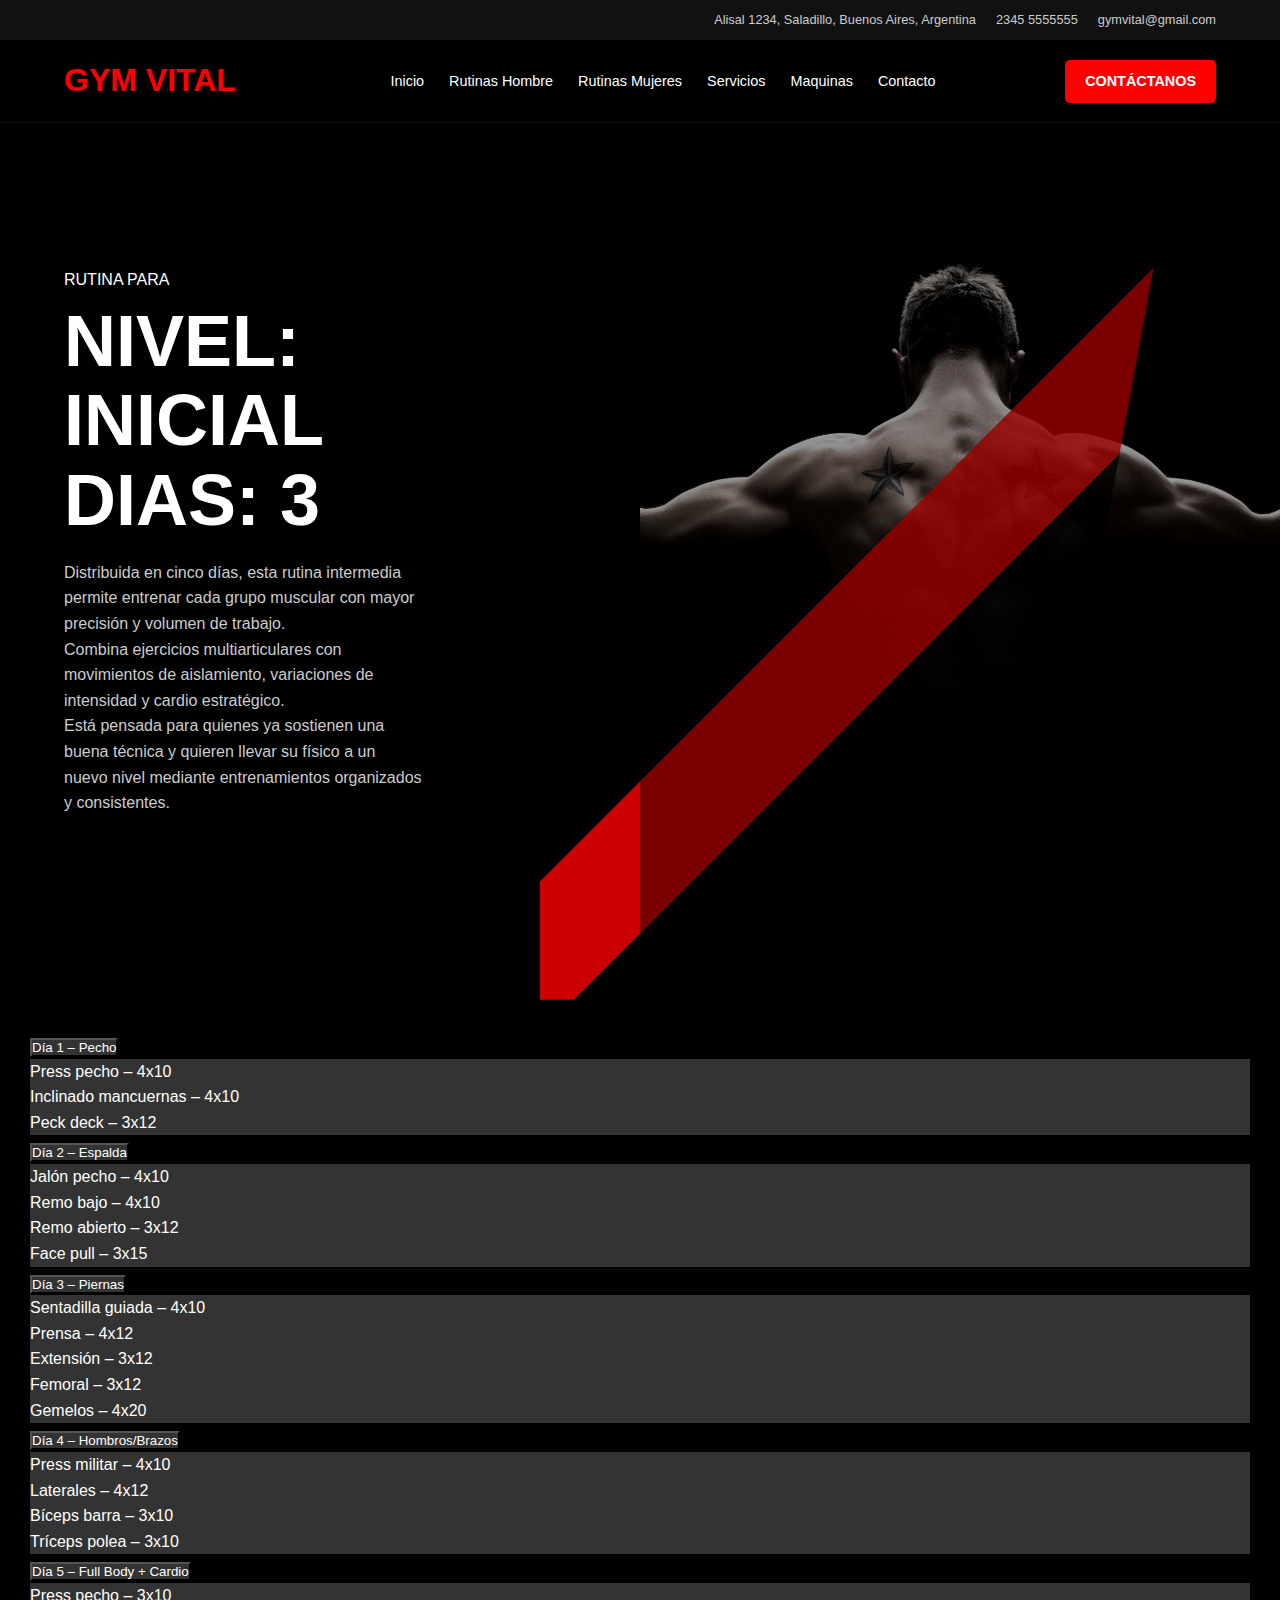
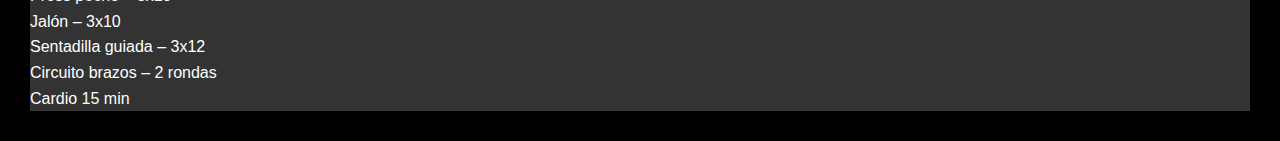
<file: intermedio5diashombre.html>
<!DOCTYPE html>
<html lang="es">

<head>
    <meta charset="UTF-8">
    <link href="https://cdn.jsdelivr.net/npm/bootstrap@5.3.8/dist/css/bootstrap.min.css" rel="stylesheet"
        integrity="sha384-sRIl4kxILFvY47J16cr9ZwB07vP4J8+LH7qKQnuqkuIAvNWLzeN8tE5YBujZqJLB" crossorigin="anonymous">
    <script src="https://cdn.jsdelivr.net/npm/bootstrap@5.3.8/dist/js/bootstrap.bundle.min.js"
        integrity="sha384-FKyoEForCGlyvwx9Hj09JcYn3nv7wiPVlz7YYwJrWVcXK/BmnVDxM+D2scQbITxI" crossorigin="anonymous">
    </script>

    <meta name="viewport" content="width=device-width, initial-scale=1.0">
    <title>GYM VITAL</title>
    <link rel="stylesheet" href="styleshombres.css">
</head>

<body>

    <header class="header">
        <div class="header-top-bar">
            <p>Alisal 1234, Saladillo, Buenos Aires, Argentina</p>
            <p>2345 5555555</p>
            <p>gymvital@gmail.com</p>
        </div>
        <nav class="navbar">
            <div class="logo">
                <span class="logo-text">GYM VITAL</span>
            </div>
            <ul class="nav-links">
                <li><a href="index.html">Inicio</a></li>
                <li><a href="hombre.html">Rutinas Hombre</a></li>
                <li><a href="mujer.html">Rutinas Mujeres</a></li>
                <li><a href="#servicios">Servicios</a></li>
                <li><a href="#maquinas">Maquinas</a></li>
                <li><a href="#contacto">Contacto</a></li>
            </ul>
            <a href="#contacto" class="btn btn-primary">Contáctanos</a>
        </nav>
    </header>

    <section class="hero-section">
        <div class="hero-content">
            <p class="since">RUTINA PARA</p>
            <h1>NIVEL: INICIAL <br> DIAS: 3</h1>
            <p>Distribuida en cinco días, esta rutina intermedia permite entrenar cada grupo muscular con mayor
                precisión y volumen de trabajo. <br> Combina ejercicios multiarticulares con movimientos de aislamiento,
                variaciones de intensidad y cardio estratégico.<br> Está pensada para quienes ya sostienen una buena
                técnica
                y quieren llevar su físico a un nuevo nivel mediante entrenamientos organizados y consistentes.</p>
        </div>
        <div class="hero-image">
            <div class="overlay-shape"></div>
        </div>
    </section>


    <div class="contenedorrutina">

        <div class="accordion accordion-flush" id="accordionFlushExample">
            <div class="accordion-item">
                <h2 class="accordion-header">
                    <button class="accordion-button collapsed" type="button" data-bs-toggle="collapse"
                        data-bs-target="#flush-collapseOne" aria-expanded="false" aria-controls="flush-collapseOne">
                        Día 1 – Pecho
                    </button>
                </h2>
                <div id="flush-collapseOne" class="accordion-collapse collapse" data-bs-parent="#accordionFlushExample">
                    <div class="accordion-body">
                        <td>
                            Press pecho – 4x10<br>
                            Inclinado mancuernas – 4x10<br>
                            Peck deck – 3x12
                        </td>
                    </div>
                </div>
            </div>
            <div class="accordion-item">
                <h2 class="accordion-header">
                    <button class="accordion-button collapsed" type="button" data-bs-toggle="collapse"
                        data-bs-target="#flush-collapseTwo" aria-expanded="false" aria-controls="flush-collapseTwo">
                        Día 2 – Espalda
                    </button>
                </h2>
                <div id="flush-collapseTwo" class="accordion-collapse collapse" data-bs-parent="#accordionFlushExample">
                    <div class="accordion-body">
                        <td>
                            Jalón pecho – 4x10<br>
                            Remo bajo – 4x10<br>
                            Remo abierto – 3x12<br>
                            Face pull – 3x15
                        </td>
                    </div>
                </div>
            </div>
            <div class="accordion-item">
                <h2 class="accordion-header">
                    <button class="accordion-button collapsed" type="button" data-bs-toggle="collapse"
                        data-bs-target="#flush-collapseThree" aria-expanded="false" aria-controls="flush-collapseThree">
                        Día 3 – Piernas
                    </button>
                </h2>
                <div id="flush-collapseThree" class="accordion-collapse collapse"
                    data-bs-parent="#accordionFlushExample">
                    <div class="accordion-body">
                        <td>
                            Sentadilla guiada – 4x10<br>
                            Prensa – 4x12<br>
                            Extensión – 3x12<br>
                            Femoral – 3x12<br>
                            Gemelos – 4x20
                        </td>
                    </div>
                </div>
            </div>
            <div class="accordion-item">
                <h2 class="accordion-header">
                    <button class="accordion-button collapsed" type="button" data-bs-toggle="collapse"
                        data-bs-target="#flush-collapseThree" aria-expanded="false" aria-controls="flush-collapseThree">
                        Día 4 – Hombros/Brazos
                    </button>
                </h2>
                <div id="flush-collapseThree" class="accordion-collapse collapse"
                    data-bs-parent="#accordionFlushExample">
                    <div class="accordion-body">
                        <td>
                            Press militar – 4x10<br>
                            Laterales – 4x12<br>
                            Bíceps barra – 3x10<br>
                            Tríceps polea – 3x10
                        </td>
                    </div>
                </div>
            </div>
            <div class="accordion-item">
                <h2 class="accordion-header">
                    <button class="accordion-button collapsed" type="button" data-bs-toggle="collapse"
                        data-bs-target="#flush-collapseThree" aria-expanded="false" aria-controls="flush-collapseThree">
                        Día 5 – Full Body + Cardio
                    </button>
                </h2>
                <div id="flush-collapseThree" class="accordion-collapse collapse"
                    data-bs-parent="#accordionFlushExample">
                    <div class="accordion-body">
                        <td>
                            Press pecho – 3x10<br>
                            Jalón – 3x10<br>
                            Sentadilla guiada – 3x12<br>
                            Circuito brazos – 2 rondas<br>
                            Cardio 15 min
                        </td>
                    </div>
                </div>
            </div>
        </div>
    </div>


</body>

</html>
</file>
<file: styleshombres.css>
/* Variables de Color (Rojo y Negro) */
:root {
    --color-primary: #FF0000;
    /* Rojo principal vibrante */
    --color-secondary: #000000;
    /* Negro principal */
    --color-text-light: #FFFFFF;
    --color-text-dark: #CCCCCC;
    /* Un gris para texto en fondo oscuro */
    --color-dark-bg: #111111;
    /* Fondo de sección (un poco más claro que el negro puro) */
    --color-darkest-bg: #000000;
    /* Fondo de cabecera y hero */
    --font-family-sans: 'Arial', sans-serif;
}

/* Base y Reset */
* {
    margin: 0;
    padding: 0;
    box-sizing: border-box;
}

body {
    font-family: var(--font-family-sans);
    line-height: 1.6;
    background-color: var(--color-darkest-bg);
    color: var(--color-text-dark);
}

.contenedorrutina {
    margin: 30px;
}

.collapsed {
    color: #FFFFFF !important;
    background-color: #333 !important;
}

.accordion-body {
    color: #FFFFFF !important;
    background-color: #333 !important;
}

h1,
h2,
h3 {
    color: var(--color-text-light);
    line-height: 1.2;
}

a {
    text-decoration: none;
    color: var(--color-text-dark);
    transition: color 0.3s;
}

a:hover {
    color: var(--color-primary);
}

.subtitle {
    font-size: 0.9em;
    font-weight: bold;
    color: var(--color-primary);
    letter-spacing: 2px;
    text-transform: uppercase;
}

/* --- Botones --- */
.btn {
    padding: 10px 20px;
    border-radius: 5px;
    font-weight: bold;
    text-transform: uppercase;
    font-size: 0.9em;
    cursor: pointer;
    border: none;
    transition: background-color 0.3s;
}

.btn-primary {
    background-color: var(--color-primary);
    color: var(--color-text-light);
}

.btn-primary:hover {
    background-color: #CC0000;
    /* Rojo más oscuro al pasar el ratón */
    color: var(--color-text-light);
}

.btn-secondary {
    background-color: var(--color-primary);
    color: var(--color-text-light);
    padding: 12px 30px;
    border-radius: 2px;
    margin-top: 35px !important;
    /* Más cuadrado */
}

.btn-secondary:hover {
    background-color: #CC0000;
}

/* --- 1. CABECERA Y NAVEGACIÓN --- */
.header {
    background-color: var(--color-darkest-bg);
}

.header-top-bar {
    display: flex;
    justify-content: flex-end;
    align-items: center;
    padding: 10px 5%;
    background-color: var(--color-dark-bg);
    color: var(--color-text-dark);
    font-size: 0.8em;
}

.header-top-bar p {
    margin-left: 20px;
}

.navbar {
    display: flex;
    justify-content: space-between;
    align-items: center;
    padding: 15px 5%;
    border-bottom: 1px solid var(--color-dark-bg);
}

.logo-text {
    font-size: 2em;
    font-weight: 900;
    color: var(--color-primary);
}

.nav-links {
    list-style: none;
    display: flex;
}

.nav-links li {
    margin-left: 25px;
}

.nav-links a {
    color: var(--color-text-light);
    font-size: 0.9em;
    font-weight: 500;
    padding: 5px 0;
    position: relative;
}

.nav-links a::after {
    content: '';
    position: absolute;
    width: 0;
    height: 2px;
    bottom: 0;
    left: 0;
    background-color: var(--color-primary);
    transition: width 0.3s;
}

.nav-links a:hover::after {
    width: 100%;
}

/* --- 2. SECCIÓN PRINCIPAL (HERO) --- */
.hero-section {
    display: flex;
    position: relative;
    padding: 5% 0;
    min-height: 700px;
    overflow: hidden;
}

.hero-content {
    padding: 80px 5%;
    width: 50%;
    z-index: 10;
}

.hero-content .since {
    font-size: 1em;
    font-weight: normal;
    color: var(--color-text-light);
    margin-bottom: 10px;
}

.hero-content h1 {
    font-size: 4.5em;
    font-weight: 900;
    margin-bottom: 20px;
    position: relative;
    line-height: 1.1;
}

.hero-content p {
    width: 70%;
    margin-bottom: 40px;
}

.hero-image {
    width: 50%;
    position: absolute;
    top: 0;
    right: 0;
    bottom: 0;
    background-image: url('img/fondo1.jpg');
    /* Reemplaza con tu imagen */
    background-size: cover;
    background-position: center top;
    background-repeat: no-repeat;
}

/* Simulación de la forma superpuesta en la imagen */
.overlay-shape {
    position: absolute;
    top: 0;
    left: -100px;
    /* Ajusta para que la forma empiece fuera de la mitad */
    width: 100%;
    height: 100%;
    background: linear-gradient(135deg,
            transparent 0%,
            transparent 50%,
            var(--color-primary) 50%,
            var(--color-primary) 60%,
            var(--color-darkest-bg) 60%,
            var(--color-darkest-bg) 100%);
    opacity: 0.8;
    /* Para que la forma se vea más sutil */
    clip-path: polygon(0 0, 100% 0, 75% 100%, 0% 100%);
}

/* Para que la mujer en la imagen sea más visible, ajusta el z-index */
.hero-image::before {
    content: '';
    position: absolute;
    top: 0;
    left: 0;
    right: 0;
    bottom: 0;
    background-color: rgba(0, 0, 0, 0.4);
    /* Oscurece un poco la imagen */
    z-index: 1;
}


/* --- 3. SECCIÓN 'POR QUÉ ELEGIRNOS' --- */
.why-choose-us {
    display: flex;
    background-color: var(--color-dark-bg);
    padding: 80px 5%;
    gap: 50px;
}

.why-image-group {
    width: 50%;
    position: relative;
}

.main-image {
    /* Aquí necesitarías una imagen que sea la pareja entrenando */
    width: 100%;
    height: auto;
    display: block;
    object-fit: cover;
}

.couple-image-overlay {
    /* Simula la imagen real de la pareja y la forma en el diseño original */
    position: absolute;
    top: 0;
    left: 0;
    width: 100%;
    height: 100%;
    background-image: url('placeholder_couple.jpg');
    /* Reemplaza con tu imagen */
    background-size: cover;
    background-position: center;
    clip-path: polygon(0 0, 100% 0, 75% 100%, 0% 100%);
    /* Forma de trapecio/triángulo */
}


.why-content {
    width: 50%;
    padding-top: 50px;
}

.why-content h2 {
    font-size: 2.5em;
    margin-top: 10px;
    margin-bottom: 40px;
}

.features-grid {
    display: grid;
    grid-template-columns: 1fr 1fr;
    gap: 30px 50px;
}

.feature-item {
    display: flex;
    align-items: flex-start;
}

.icon-circle {
    width: 50px;
    height: 50px;
    min-width: 50px;
    border-radius: 50%;
    background-color: var(--color-primary);
    display: flex;
    justify-content: center;
    align-items: center;
    margin-right: 15px;
    /* Placeholder para el ícono */
}

.icon-placeholder {
    display: block;
    width: 20px;
    height: 20px;
    background-color: var(--color-text-light);
    /* Simula el icono blanco */
    border-radius: 2px;
}

.feature-text h3 {
    font-size: 1.1em;
    margin-bottom: 5px;
    text-transform: uppercase;
}

.feature-text p {
    font-size: 0.9em;
}

/* --- 4. SECCIÓN DE PROGRAMAS DE ENTRENAMIENTO --- */
.training-programs {
    background-color: var(--color-darkest-bg);
    padding: 80px 5%;
    text-align: center;
}

.training-programs h2 {
    font-size: 2.5em;
    margin-top: 10px;
    margin-bottom: 50px;
}

.programs-grid {
    display: grid;
    grid-template-columns: repeat(3, 1fr);
    gap: 30px;
}

.program-card {
    background-color: var(--color-dark-bg);
    border-radius: 5px;
    overflow: hidden;
    padding-bottom: 30px;
}

.card-image-placeholder {
    /* En la imagen de ejemplo, las imágenes ocupan la parte superior de la tarjeta */
    width: 100%;
    height: 200px;
    background-color: #333;
    /* Color de fondo para simular las imágenes */
    margin-bottom: 20px;
    background-size: cover;
    background-position: center;
    /* Configurar imágenes individuales */
}

/* Imágenes específicas (usando placeholders) */
.programs-grid .program-card:nth-child(1) .card-image-placeholder {
    background-image: url('img/inicialhombre.jpg');
}

.programs-grid .program-card:nth-child(2) .card-image-placeholder {
    background-image: url('img/inicialhombre.jpg');
}

.programs-grid .program-card:nth-child(3) .card-image-placeholder {
    background-image: url('img/intermediohombre.webp');
}

.programs-grid .program-card:nth-child(4) .card-image-placeholder {
    background-image: url('img/intermediohombre.webp');
}

.programs-grid .program-card:nth-child(5) .card-image-placeholder {
    background-image: url('img/avanzadohombre.jpg');
}

.programs-grid .program-card:nth-child(6) .card-image-placeholder {
    background-image: url('img/avanzadohombre.jpg');
}

.program-card h3 {
    font-size: 1.2em;
    text-transform: uppercase;
    margin-bottom: 10px;
    padding: 0 20px;
}

.program-card p {
    font-size: 0.9em;
    padding: 0 20px;
    margin-bottom: 20px;
}

/* --- Media Queries para Responsividad --- */

@media (max-width: 1200px) {
    .hero-content h1 {
        font-size: 3.5em;
    }
}

@media (max-width: 992px) {
    .navbar {
        flex-direction: column;
        align-items: flex-start;
    }

    .nav-links {
        margin-top: 15px;
        flex-wrap: wrap;
    }

    .nav-links li {
        margin: 0 15px 10px 0;
    }

    .btn-primary {
        position: absolute;
        top: 25px;
        right: 5%;
    }

    .hero-section {
        flex-direction: column;
        min-height: auto;
    }

    .hero-content,
    .hero-image {
        width: 100%;
    }

    .hero-content {
        padding: 50px 5%;
    }

    .hero-image {
        position: relative;
        height: 400px;
    }

    .overlay-shape {
        display: none;
        /* Simplificamos la forma en móvil */
    }

    .why-choose-us {
        flex-direction: column;
    }

    .why-image-group,
    .why-content {
        width: 100%;
    }

    .programs-grid {
        grid-template-columns: repeat(2, 1fr);
    }
}

@media (max-width: 768px) {
    .header-top-bar {
        justify-content: center;
        flex-wrap: wrap;
    }

    .header-top-bar p {
        margin: 5px 10px;
    }

    .hero-content h1 {
        font-size: 2.8em;
    }

    .hero-content p {
        width: 100%;
    }

    .features-grid {
        grid-template-columns: 1fr;
    }

    .programs-grid {
        grid-template-columns: 1fr;
    }

    .why-content h2,
    .training-programs h2 {
        font-size: 2em;
    }
}
</file>
<file: exercise-3d.css>
/* ── MODAL ───────────────────────────────────────────── */
.ex-overlay {
  display: none;
  position: fixed;
  inset: 0;
  z-index: 9999;
  background: rgba(0, 0, 0, 0.88);
  backdrop-filter: blur(6px);
  align-items: center;
  justify-content: center;
  padding: 16px;
}
.ex-overlay.open { display: flex; }

.ex-modal {
  background: #0f0f0f;
  border: 1px solid #2a2a2a;
  border-radius: 16px;
  width: 100%;
  max-width: 400px;
  padding: 20px 20px 24px;
  position: relative;
  box-shadow: 0 24px 80px rgba(0,0,0,0.9), 0 0 0 1px rgba(255,34,0,0.15);
  animation: ex-modal-in 0.22s ease;
}
@keyframes ex-modal-in {
  from { transform: scale(0.92) translateY(12px); opacity: 0; }
  to   { transform: scale(1) translateY(0); opacity: 1; }
}

.ex-modal-title {
  color: #fff;
  font-size: 1rem;
  font-weight: 800;
  text-transform: uppercase;
  letter-spacing: 0.1em;
  margin-bottom: 14px;
  padding-right: 36px;
  line-height: 1.3;
}

.ex-video-wrap {
  position: relative;
  width: 100%;
  border-radius: 10px;
  overflow: hidden;
  background: #000;
  margin-bottom: 14px;
  aspect-ratio: 16 / 9;
}

/* Thumbnail click-to-play */
.ex-thumbnail {
  position: absolute;
  inset: 0;
  display: flex;
  align-items: center;
  justify-content: center;
  cursor: pointer;
}
.ex-thumb-img {
  width: 100%;
  height: 100%;
  object-fit: cover;
  display: block;
}
.ex-play-btn {
  position: absolute;
  background: none;
  border: none;
  cursor: pointer;
  padding: 0;
  filter: drop-shadow(0 2px 8px rgba(0,0,0,0.7));
  transition: transform 0.15s, filter 0.15s;
}
.ex-play-btn:hover  { transform: scale(1.1); }
.ex-play-btn:active { transform: scale(0.95); }

/* Iframe (visible solo tras presionar play) */
.ex-iframe {
  position: absolute;
  inset: 0;
  width: 100%;
  height: 100%;
  border: none;
}

/* Placeholder cuando no hay video */
.ex-no-video {
  position: absolute;
  inset: 0;
  display: flex;
  flex-direction: column;
  align-items: center;
  justify-content: center;
  gap: 10px;
  color: #555;
  text-align: center;
  padding: 20px;
}
.ex-no-video p { margin: 0; font-size: 0.9rem; color: #666; }
.ex-no-video small { font-size: 0.75rem; color: #444; line-height: 1.5; }
.ex-no-video code {
  background: #1a1a1a;
  border: 1px solid #333;
  padding: 2px 6px;
  border-radius: 4px;
  color: #ff4422;
  font-family: monospace;
}

/* Botón sin video asignado */
.ex-demo-btn--empty {
  background: #2a2a2a !important;
  color: #666 !important;
}

.ex-yt-link {
  display: flex;
  align-items: center;
  justify-content: center;
  gap: 8px;
  width: 100%;
  padding: 11px 16px;
  background: #1a0a00;
  border: 1px solid #ff2200;
  border-radius: 8px;
  color: #ff4422;
  font-size: 0.85rem;
  font-weight: 700;
  text-decoration: none;
  letter-spacing: 0.03em;
  transition: background 0.2s, color 0.2s;
}
.ex-yt-link:hover {
  background: #ff2200;
  color: #fff;
}
.ex-yt-link svg { flex-shrink: 0; }

.ex-close-btn {
  position: absolute;
  top: 14px;
  right: 14px;
  background: #222;
  border: 1px solid #333;
  color: #aaa;
  font-size: 1rem;
  width: 34px;
  height: 34px;
  border-radius: 50%;
  cursor: pointer;
  display: flex;
  align-items: center;
  justify-content: center;
  transition: background 0.15s, color 0.15s;
  line-height: 1;
}
.ex-close-btn:hover { background: #ff2200; color: #fff; border-color: #ff2200; }

/* ── EXERCISE LIST ───────────────────────────────────── */
.exercise-list {
  list-style: none;
  padding: 0;
  margin: 0;
  display: flex;
  flex-direction: column;
  gap: 8px;
}

.exercise-item {
  display: flex;
  align-items: center;
  justify-content: space-between;
  background: #141414;
  border: 1px solid #252525;
  border-radius: 10px;
  padding: 12px 14px;
  cursor: pointer;
  transition: border-color 0.2s, background 0.2s, transform 0.1s;
  gap: 10px;
  -webkit-tap-highlight-color: transparent;
  touch-action: manipulation;
}
.exercise-item:hover  { border-color: #ff2200; background: #1c0800; }
.exercise-item:active { transform: scale(0.97); }

.ex-item-info { flex: 1; min-width: 0; }

.ex-item-name {
  display: block;
  color: #f0f0f0;
  font-weight: 700;
  font-size: 0.92rem;
  white-space: nowrap;
  overflow: hidden;
  text-overflow: ellipsis;
}

.ex-item-sets {
  display: block;
  color: #ff4422;
  font-size: 0.78rem;
  font-weight: 700;
  margin-top: 3px;
  letter-spacing: 0.04em;
}

.ex-demo-btn {
  flex-shrink: 0;
  background: #ff2200;
  border: none;
  color: #fff;
  font-size: 0.75rem;
  font-weight: 800;
  padding: 7px 13px;
  border-radius: 7px;
  cursor: pointer;
  letter-spacing: 0.04em;
  transition: background 0.15s, transform 0.1s;
  text-transform: uppercase;
}
.ex-demo-btn:hover  { background: #cc1800; }
.ex-demo-btn:active { transform: scale(0.93); }

/* Cardio items */
.exercise-item[data-anim="walk"],
.exercise-item[data-anim="bike"] {
  border-color: #1a3020;
}
.exercise-item[data-anim="walk"]:hover,
.exercise-item[data-anim="bike"]:hover {
  border-color: #00b050;
  background: #001508;
}
.exercise-item[data-anim="walk"] .ex-item-sets,
.exercise-item[data-anim="bike"] .ex-item-sets  { color: #00cc60; }
.exercise-item[data-anim="walk"] .ex-demo-btn,
.exercise-item[data-anim="bike"] .ex-demo-btn   { background: #007a35; }
.exercise-item[data-anim="walk"] .ex-demo-btn:hover,
.exercise-item[data-anim="bike"] .ex-demo-btn:hover { background: #005520; }
</file>
